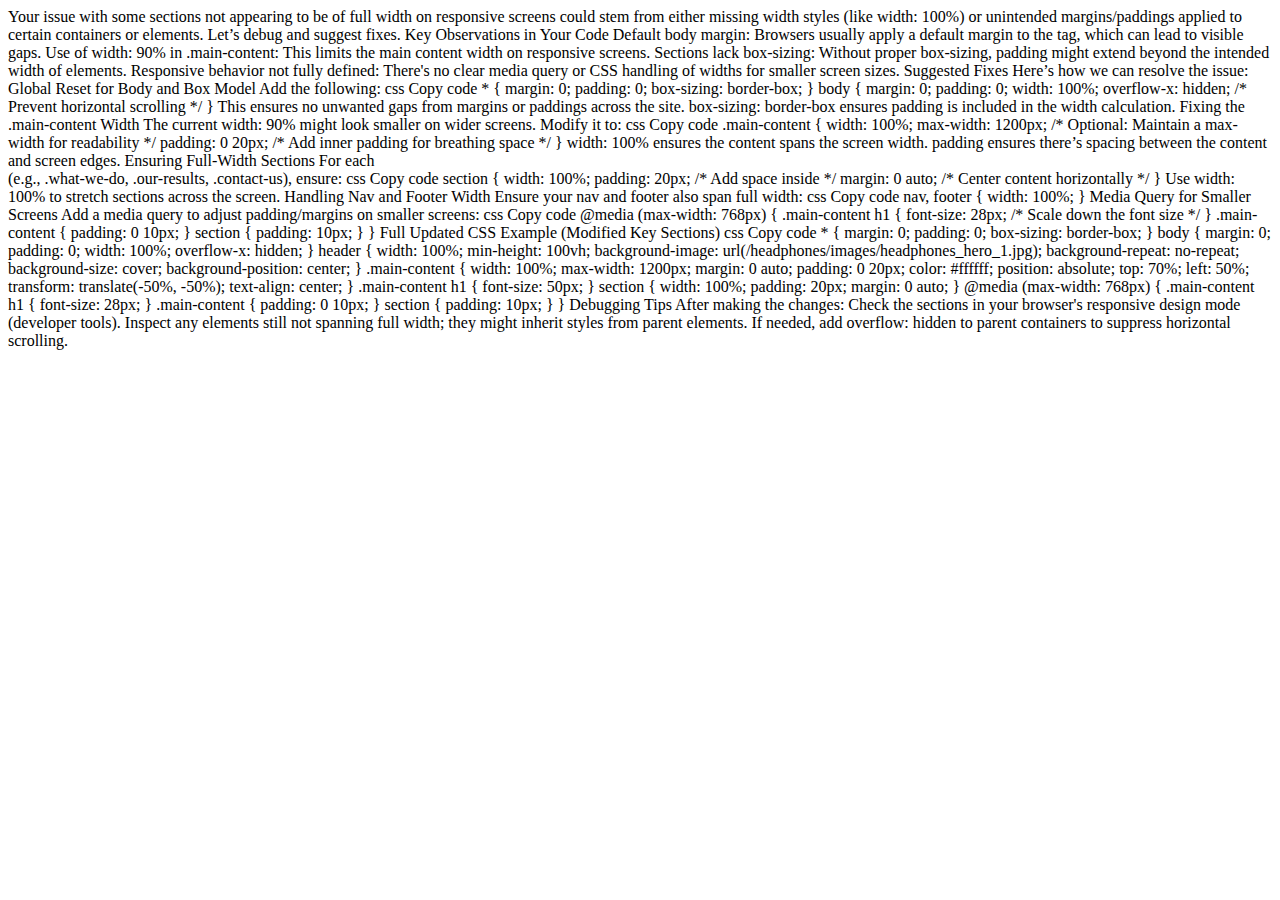
<file: Mistakestoalwayscheck.html>
Your issue with some sections not appearing to be of full width on responsive screens could stem from either missing width styles (like width: 100%) or unintended margins/paddings applied to certain containers or elements.

Let’s debug and suggest fixes.

Key Observations in Your Code
Default body margin: Browsers usually apply a default margin to the <body> tag, which can lead to visible gaps.
Use of width: 90% in .main-content: This limits the main content width on responsive screens.
Sections lack box-sizing: Without proper box-sizing, padding might extend beyond the intended width of elements.
Responsive behavior not fully defined: There's no clear media query or CSS handling of widths for smaller screen sizes.
Suggested Fixes
Here’s how we can resolve the issue:

Global Reset for Body and Box Model
Add the following:

css
Copy code
* {
    margin: 0;
    padding: 0;
    box-sizing: border-box;
}

body {
    margin: 0;
    padding: 0;
    width: 100%;
    overflow-x: hidden; /* Prevent horizontal scrolling */
}
This ensures no unwanted gaps from margins or paddings across the site.
box-sizing: border-box ensures padding is included in the width calculation.
Fixing the .main-content Width
The current width: 90% might look smaller on wider screens. Modify it to:

css
Copy code
.main-content {
    width: 100%;
    max-width: 1200px; /* Optional: Maintain a max-width for readability */
    padding: 0 20px; /* Add inner padding for breathing space */
}
width: 100% ensures the content spans the screen width.
padding ensures there’s spacing between the content and screen edges.
Ensuring Full-Width Sections
For each <section> (e.g., .what-we-do, .our-results, .contact-us), ensure:

css
Copy code
section {
    width: 100%;
    padding: 20px; /* Add space inside */
    margin: 0 auto; /* Center content horizontally */
}
Use width: 100% to stretch sections across the screen.
Handling Nav and Footer Width
Ensure your nav and footer also span full width:

css
Copy code
nav, footer {
    width: 100%;
}
Media Query for Smaller Screens
Add a media query to adjust padding/margins on smaller screens:

css
Copy code
@media (max-width: 768px) {
    .main-content h1 {
        font-size: 28px; /* Scale down the font size */
    }

    .main-content {
        padding: 0 10px;
    }

    section {
        padding: 10px;
    }
}
Full Updated CSS Example (Modified Key Sections)
css
Copy code
* {
    margin: 0;
    padding: 0;
    box-sizing: border-box;
}

body {
    margin: 0;
    padding: 0;
    width: 100%;
    overflow-x: hidden;
}

header {
    width: 100%;
    min-height: 100vh;
    background-image: url(/headphones/images/headphones_hero_1.jpg);
    background-repeat: no-repeat;
    background-size: cover;
    background-position: center;
}

.main-content {
    width: 100%;
    max-width: 1200px;
    margin: 0 auto;
    padding: 0 20px;
    color: #ffffff;
    position: absolute;
    top: 70%;
    left: 50%;
    transform: translate(-50%, -50%);
    text-align: center;
}

.main-content h1 {
    font-size: 50px;
}

section {
    width: 100%;
    padding: 20px;
    margin: 0 auto;
}

@media (max-width: 768px) {
    .main-content h1 {
        font-size: 28px;
    }

    .main-content {
        padding: 0 10px;
    }

    section {
        padding: 10px;
    }
}
Debugging Tips
After making the changes:

Check the sections in your browser's responsive design mode (developer tools).
Inspect any elements still not spanning full width; they might inherit styles from parent elements.
If needed, add overflow: hidden to parent containers to suppress horizontal scrolling.
</file>
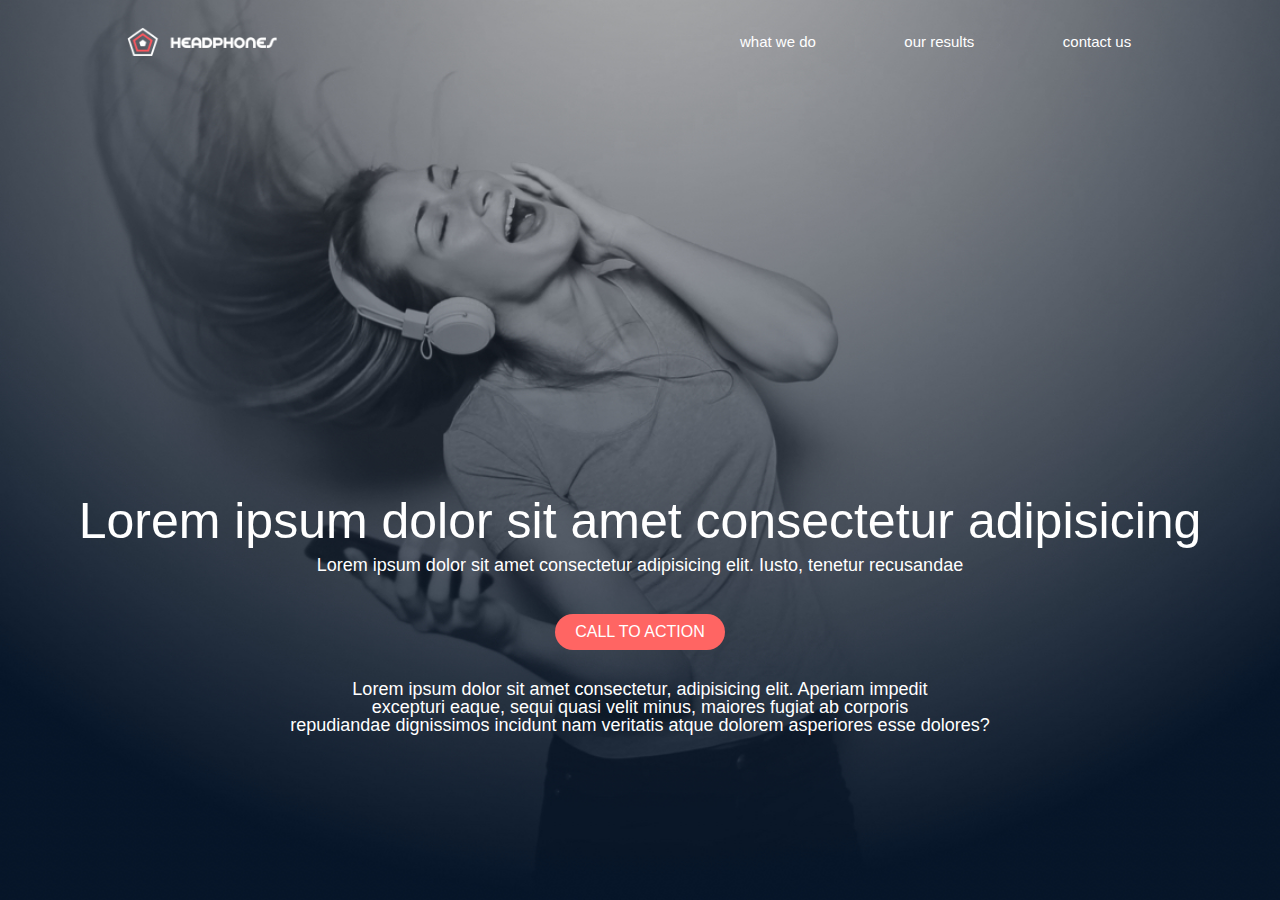
<file: headphones/0-index.html>
<!DOCTYPE html>
<html lang="en">
<head>
    <meta charset="UTF-8">
    <meta name="viewport" content="width=device-width, initial-scale=1.0">
    <title>Document</title>
    <link rel="stylesheet" href="/headphones/reset.css">
    <link rel="stylesheet" href="/headphones/0-styles.css">
</head>
<body>
    <header>
        <nav>
            <img src="/headphones/images/logo_headphones.png" alt="Headphones Logo">
            <div class="nav-links" id="navLinks">
                <label for="menu-toggle" class="close-sidebar-button" onclick="hideMenu()">
                    <svg class="x-icon" xmlns="http://www.w3.org/2000/svg" fill="none" height="32px" viewBox="0 0 24 24" width="32px" stroke-width="1.5" stroke="currentColor" class="size-6">
                        <path stroke-linecap="round" stroke-linejoin="round" d="M6 18 18 6M6 6l12 12" />
                      </svg>      
                </label>
                <ul>
                    <li><a href="">what we do</a></li>
                    <li><a href="">our results</a></li>
                    <li><a href="">contact us</a></li>
                </ul>
            </div>
            <label for="menu-toggle" class="open-sidebar-button" onclick="showMenu()">
                <svg class="menu-icon" xmlns="http://www.w3.org/2000/svg" fill="none" height="32px" viewBox="0 0 24 24" width="32px" stroke-width="1.5" stroke="currentColor" class="size-6">
                    <path stroke-linecap="round" stroke-linejoin="round" d="M3.75 6.75h16.5M3.75 12h16.5m-16.5 5.25h16.5" />
                </svg>
            </label>
        </nav>

        <div class="main-content">
            <h1>Lorem ipsum dolor sit amet consectetur adipisicing</h1>
            <p class="sub-heading">Lorem ipsum dolor sit amet consectetur
                adipisicing elit.
                Iusto, tenetur recusandae</p>
            <a class="main-content-btn" href="#">CALL TO ACTION</a>
            <p class="description">
                Lorem ipsum dolor sit amet consectetur, adipisicing elit.
                Aperiam impedit <br> excepturi eaque, sequi quasi velit
                minus, maiores fugiat ab corporis <br> repudiandae
                dignissimos incidunt nam veritatis atque dolorem
                asperiores esse dolores?</p>
        </div>
    </header>
    <main>

    </main>

    <script>
        var navLinks = document.getElementById("navLinks");

        function showMenu() {
            navLinks.style.right = "0";
        }

        function hideMenu() {
            navLinks.style.right = "-200px";
        }
    </script>
</body>
</html>
</file>
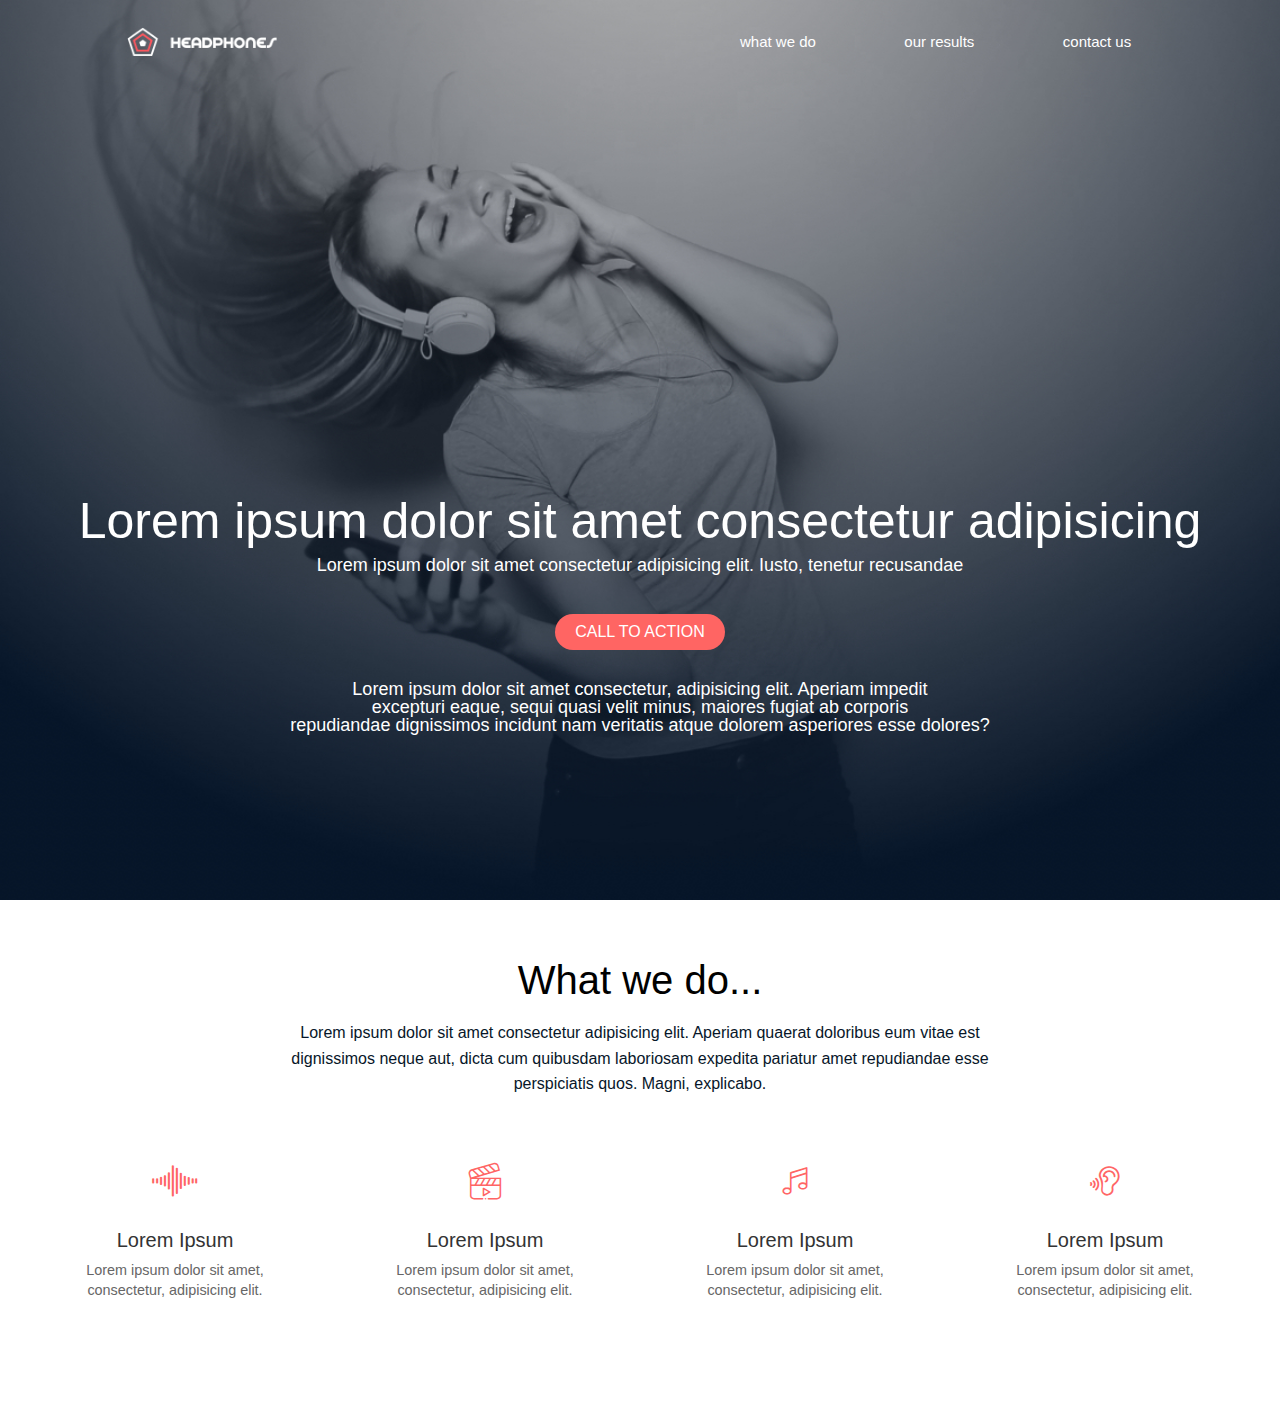
<file: headphones/1-index.html>
<!DOCTYPE html>
<html lang="en">
    <head>
        <meta charset="UTF-8">
        <meta name="viewport" content="width=device-width, initial-scale=1.0">
        <title>Document</title>
        <link rel="stylesheet" href="/headphones/reset.css">
        <link rel="stylesheet" href="/headphones/1-styles.css">
        <link rel="stylesheet" href="/headphones/holberton_school-icon/style.css">
    </head>
    <body>
        <header>
            <nav>
                <img src="/headphones/images/logo_headphones.png"
                    alt="Headphones Logo">
                <div class="nav-links" id="navLinks">
                    <label for="menu-toggle" class="close-sidebar-button"
                        onclick="hideMenu()">
                        <svg class="x-icon" xmlns="http://www.w3.org/2000/svg"
                            fill="none" height="32px" viewBox="0 0 24 24"
                            width="32px" stroke-width="1.5"
                            stroke="currentColor" class="size-6">
                            <path stroke-linecap="round" stroke-linejoin="round"
                                d="M6 18 18 6M6 6l12 12" />
                        </svg>
                    </label>
                    <ul>
                        <li><a href>what we do</a></li>
                        <li><a href>our results</a></li>
                        <li><a href>contact us</a></li>
                    </ul>
                </div>
                <label for="menu-toggle" class="open-sidebar-button"
                    onclick="showMenu()">
                    <svg class="menu-icon" xmlns="http://www.w3.org/2000/svg"
                        fill="none" height="32px" viewBox="0 0 24 24"
                        width="32px" stroke-width="1.5" stroke="currentColor"
                        class="size-6">
                        <path stroke-linecap="round" stroke-linejoin="round"
                            d="M3.75 6.75h16.5M3.75 12h16.5m-16.5 5.25h16.5" />
                    </svg>
                </label>
            </nav>

            <div class="main-content">
                <h1>Lorem ipsum dolor sit amet consectetur adipisicing</h1>
                <p class="sub-heading">Lorem ipsum dolor sit amet consectetur
                    adipisicing elit.
                    Iusto, tenetur recusandae</p>
                <a class="main-content-btn" href="#">CALL TO ACTION</a>
                <p class="description">
                    Lorem ipsum dolor sit amet consectetur, adipisicing elit.
                    Aperiam impedit <br> excepturi eaque, sequi quasi velit
                    minus, maiores fugiat ab corporis <br> repudiandae
                    dignissimos incidunt nam veritatis atque dolorem
                    asperiores esse dolores?</p>
            </div>
        </header>
        <main>
            <section class="what-we-do">
                <div class="what-we-do-content">
                    <h1>What we do...</h1>
                    <p>Lorem ipsum dolor sit amet consectetur adipisicing elit.
                        Aperiam quaerat doloribus eum vitae est dignissimos
                        neque aut, dicta cum quibusdam laboriosam expedita
                        pariatur amet repudiandae esse perspiciatis quos. Magni,
                        explicabo.</p>
                </div>
                <div class="with-icons">
                    <div class="icon">
                        <span class="holberton_school-icon-ic_sound"></span>
                        <h3>Lorem Ipsum</h3>
                        <p>Lorem ipsum dolor sit amet,<br> consectetur,
                            adipisicing elit.</p>
                    </div>
                    <div class="icon">
                        <span class="holberton_school-icon-ic_video"></span>
                        <h3>Lorem Ipsum</h3>
                        <p>Lorem ipsum dolor sit amet,<br> consectetur,
                            adipisicing elit.</p>
                    </div>
                    <div class="icon">
                        <span class="holberton_school-icon-ic_music"></span>
                        <h3>Lorem Ipsum</h3>
                        <p>Lorem ipsum dolor sit amet,<br> consectetur,
                            adipisicing elit.</p>
                    </div>
                    <div class="icon">
                        <span class="holberton_school-icon-ic_hearing"></span>
                        <h3>Lorem Ipsum</h3>
                        <p>Lorem ipsum dolor sit amet,<br> consectetur,
                            adipisicing elit.</p>
                    </div>
                </section>
            </main>

            <script>
        var navLinks = document.getElementById("navLinks");

        function showMenu() {
            navLinks.style.right = "0";
        }

        function hideMenu() {
            navLinks.style.right = "-200px";
        }
    </script>
        </body>
    </html>
</file>
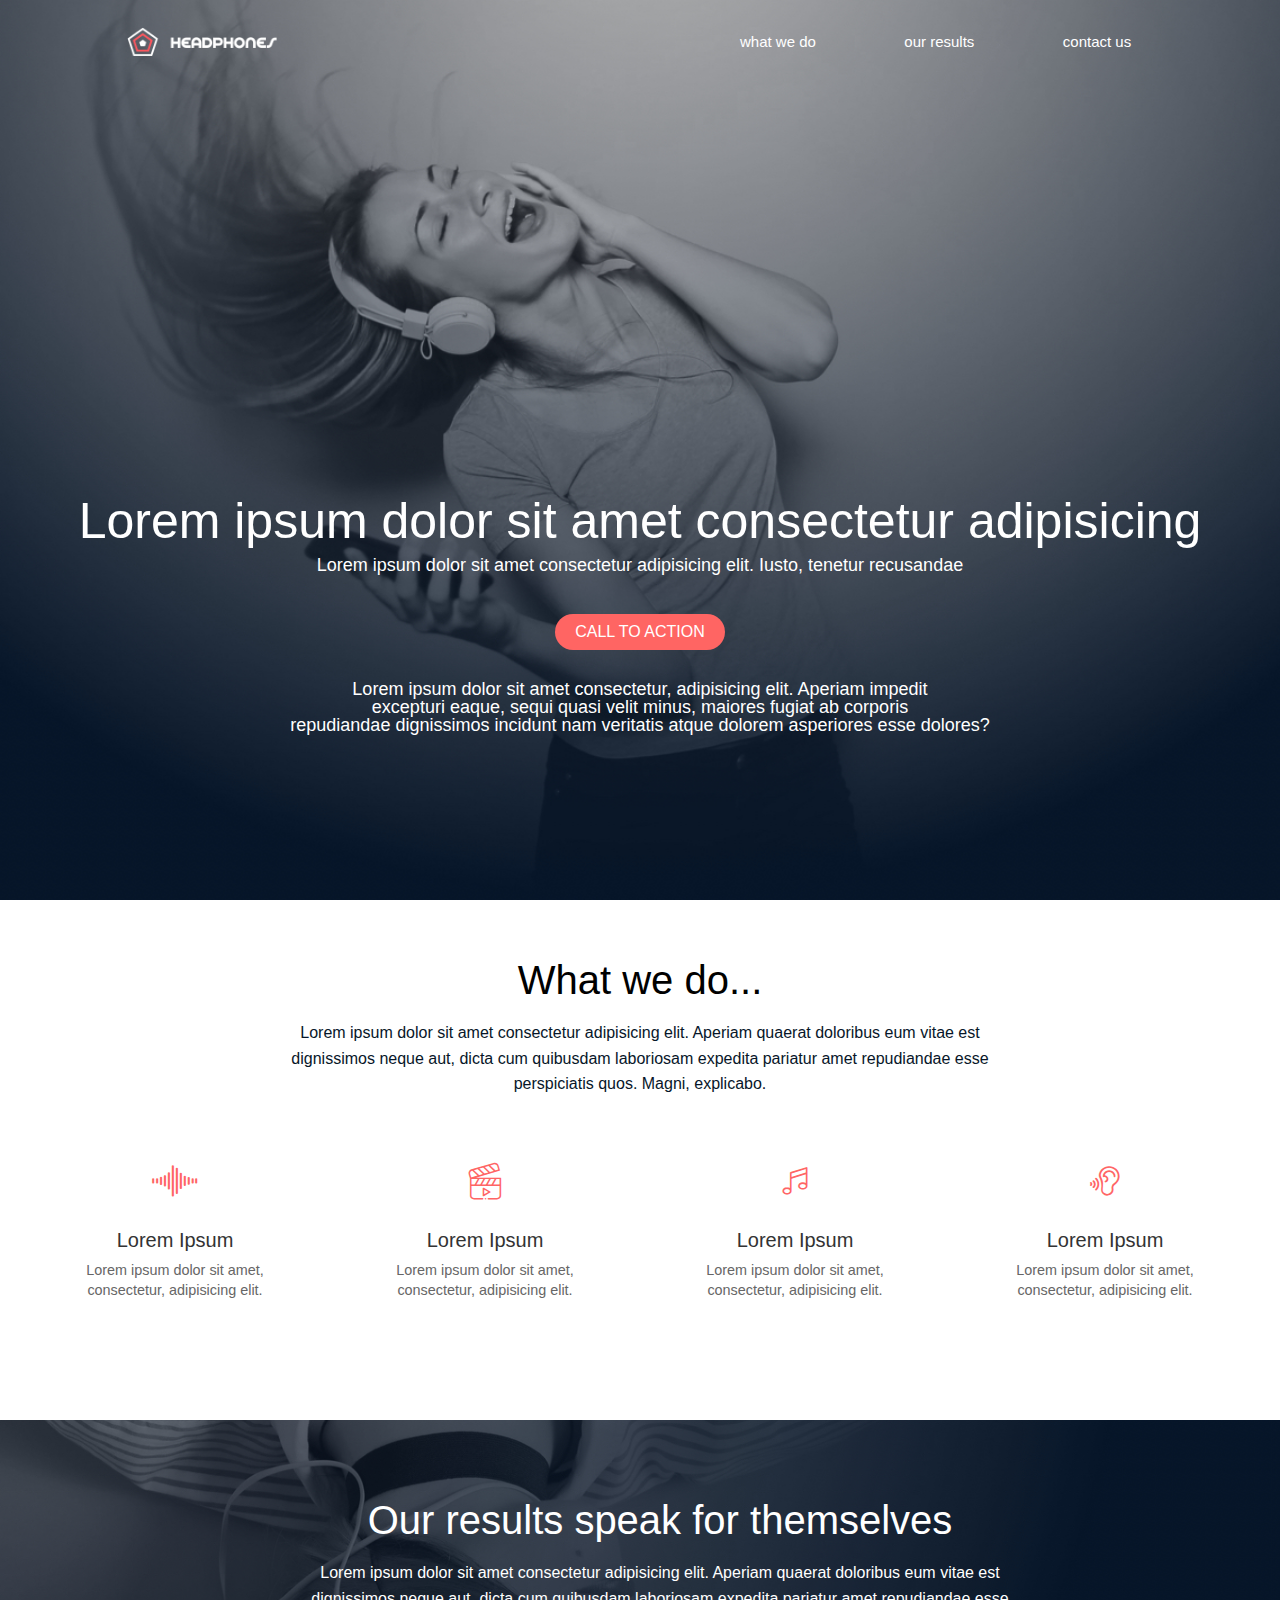
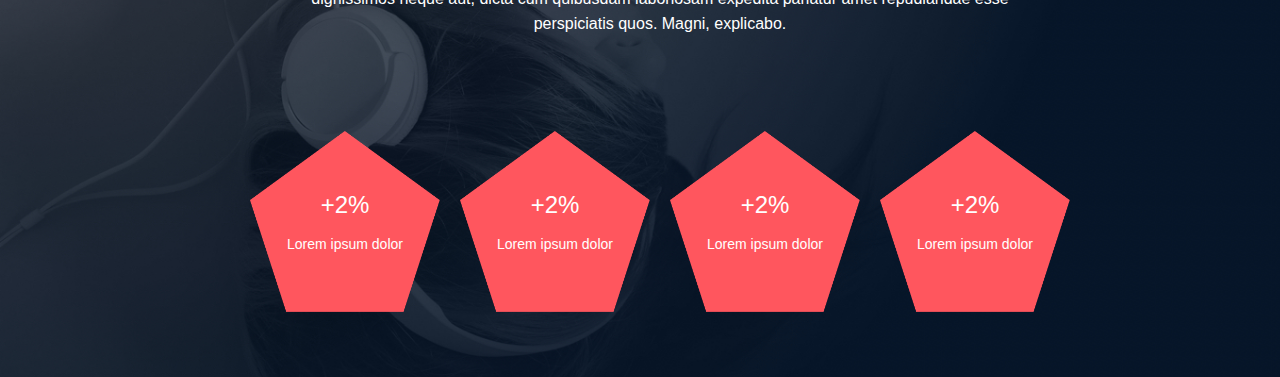
<file: headphones/2-index.html>
<!DOCTYPE html>
<html lang="en">
    <head>
        <meta charset="UTF-8">
        <meta name="viewport" content="width=device-width, initial-scale=1.0">
        <title>Document</title>
        <link rel="stylesheet" href="/headphones/reset.css">
        <link rel="stylesheet" href="/headphones/2-styles.css">
        <link rel="stylesheet" href="/headphones/holberton_school-icon/style.css">
    </head>
    <body>
        <header>
            <nav>
                <img src="/headphones/images/logo_headphones.png"
                    alt="Headphones Logo">
                <div class="nav-links" id="navLinks">
                    <label for="menu-toggle" class="close-sidebar-button"
                        onclick="hideMenu()">
                        <svg class="x-icon" xmlns="http://www.w3.org/2000/svg"
                            fill="none" height="32px" viewBox="0 0 24 24"
                            width="32px" stroke-width="1.5"
                            stroke="currentColor" class="size-6">
                            <path stroke-linecap="round" stroke-linejoin="round"
                                d="M6 18 18 6M6 6l12 12" />
                        </svg>
                    </label>
                    <ul>
                        <li><a href>what we do</a></li>
                        <li><a href>our results</a></li>
                        <li><a href>contact us</a></li>
                    </ul>
                </div>
                <label for="menu-toggle" class="open-sidebar-button"
                    onclick="showMenu()">
                    <svg class="menu-icon" xmlns="http://www.w3.org/2000/svg"
                        fill="none" height="32px" viewBox="0 0 24 24"
                        width="32px" stroke-width="1.5" stroke="currentColor"
                        class="size-6">
                        <path stroke-linecap="round" stroke-linejoin="round"
                            d="M3.75 6.75h16.5M3.75 12h16.5m-16.5 5.25h16.5" />
                    </svg>
                </label>
            </nav>

            <div class="main-content">
                <h1>Lorem ipsum dolor sit amet consectetur adipisicing</h1>
                <p class="sub-heading">Lorem ipsum dolor sit amet consectetur
                    adipisicing elit.
                    Iusto, tenetur recusandae</p>
                <a class="main-content-btn" href="#">CALL TO ACTION</a>
                <p class="description">
                    Lorem ipsum dolor sit amet consectetur, adipisicing elit.
                    Aperiam impedit <br> excepturi eaque, sequi quasi velit
                    minus, maiores fugiat ab corporis <br> repudiandae
                    dignissimos incidunt nam veritatis atque dolorem
                    asperiores esse dolores?</p>
            </div>
        </header>
        <main>
            <section class="what-we-do">
                <div class="what-we-do-content">
                    <h1>What we do...</h1>
                    <p>Lorem ipsum dolor sit amet consectetur adipisicing elit.
                        Aperiam quaerat doloribus eum vitae est dignissimos
                        neque aut, dicta cum quibusdam laboriosam expedita
                        pariatur amet repudiandae esse perspiciatis quos. Magni,
                        explicabo.</p>
                </div>
                <div class="with-icons">
                    <div class="icon">
                        <span class="holberton_school-icon-ic_sound"></span>
                        <h3>Lorem Ipsum</h3>
                        <p>Lorem ipsum dolor sit amet,<br> consectetur,
                            adipisicing elit.</p>
                    </div>
                    <div class="icon">
                        <span class="holberton_school-icon-ic_video"></span>
                        <h3>Lorem Ipsum</h3>
                        <p>Lorem ipsum dolor sit amet,<br> consectetur,
                            adipisicing elit.</p>
                    </div>
                    <div class="icon">
                        <span class="holberton_school-icon-ic_music"></span>
                        <h3>Lorem Ipsum</h3>
                        <p>Lorem ipsum dolor sit amet,<br> consectetur,
                            adipisicing elit.</p>
                    </div>
                    <div class="icon">
                        <span class="holberton_school-icon-ic_hearing"></span>
                        <h3>Lorem Ipsum</h3>
                        <p>Lorem ipsum dolor sit amet,<br> consectetur,
                            adipisicing elit.</p>
                    </div>
                </section>
                <section class="our-results">
                    <div class="our-results-content">
                        <h1>Our results speak for themselves</h1>
                        <p>Lorem ipsum dolor sit amet consectetur adipisicing
                            elit. Aperiam quaerat doloribus eum vitae est
                            dignissimos neque aut, dicta cum quibusdam laboriosam
                            expedita pariatur amet repudiandae esse perspiciatis
                            quos. Magni, explicabo.</p>
                    </div>
                              
                    <div class="results">
                        <div class="result">
                            <h2>+2%</h2>
                            <p>Lorem ipsum dolor </p>
                        </div>
                        <div class="result">
                            <h2>+2%</h2>
                            <p>Lorem ipsum dolor</p>
                        </div>

                        <div class="result">
                            <h2>+2%</h2>
                            <p>Lorem ipsum dolor </p>
                        </div>
                        <div class="result">
                            <h2>+2%</h2>
                            <p>Lorem ipsum dolor </p>
                        </div>
                    </div>
                </section>
            </main>

            <script>
        var navLinks = document.getElementById("navLinks");

        function showMenu() {
            navLinks.style.right = "0";
        }

        function hideMenu() {
            navLinks.style.right = "-200px";
        }
    </script>
        </body>
    </html>
</file>
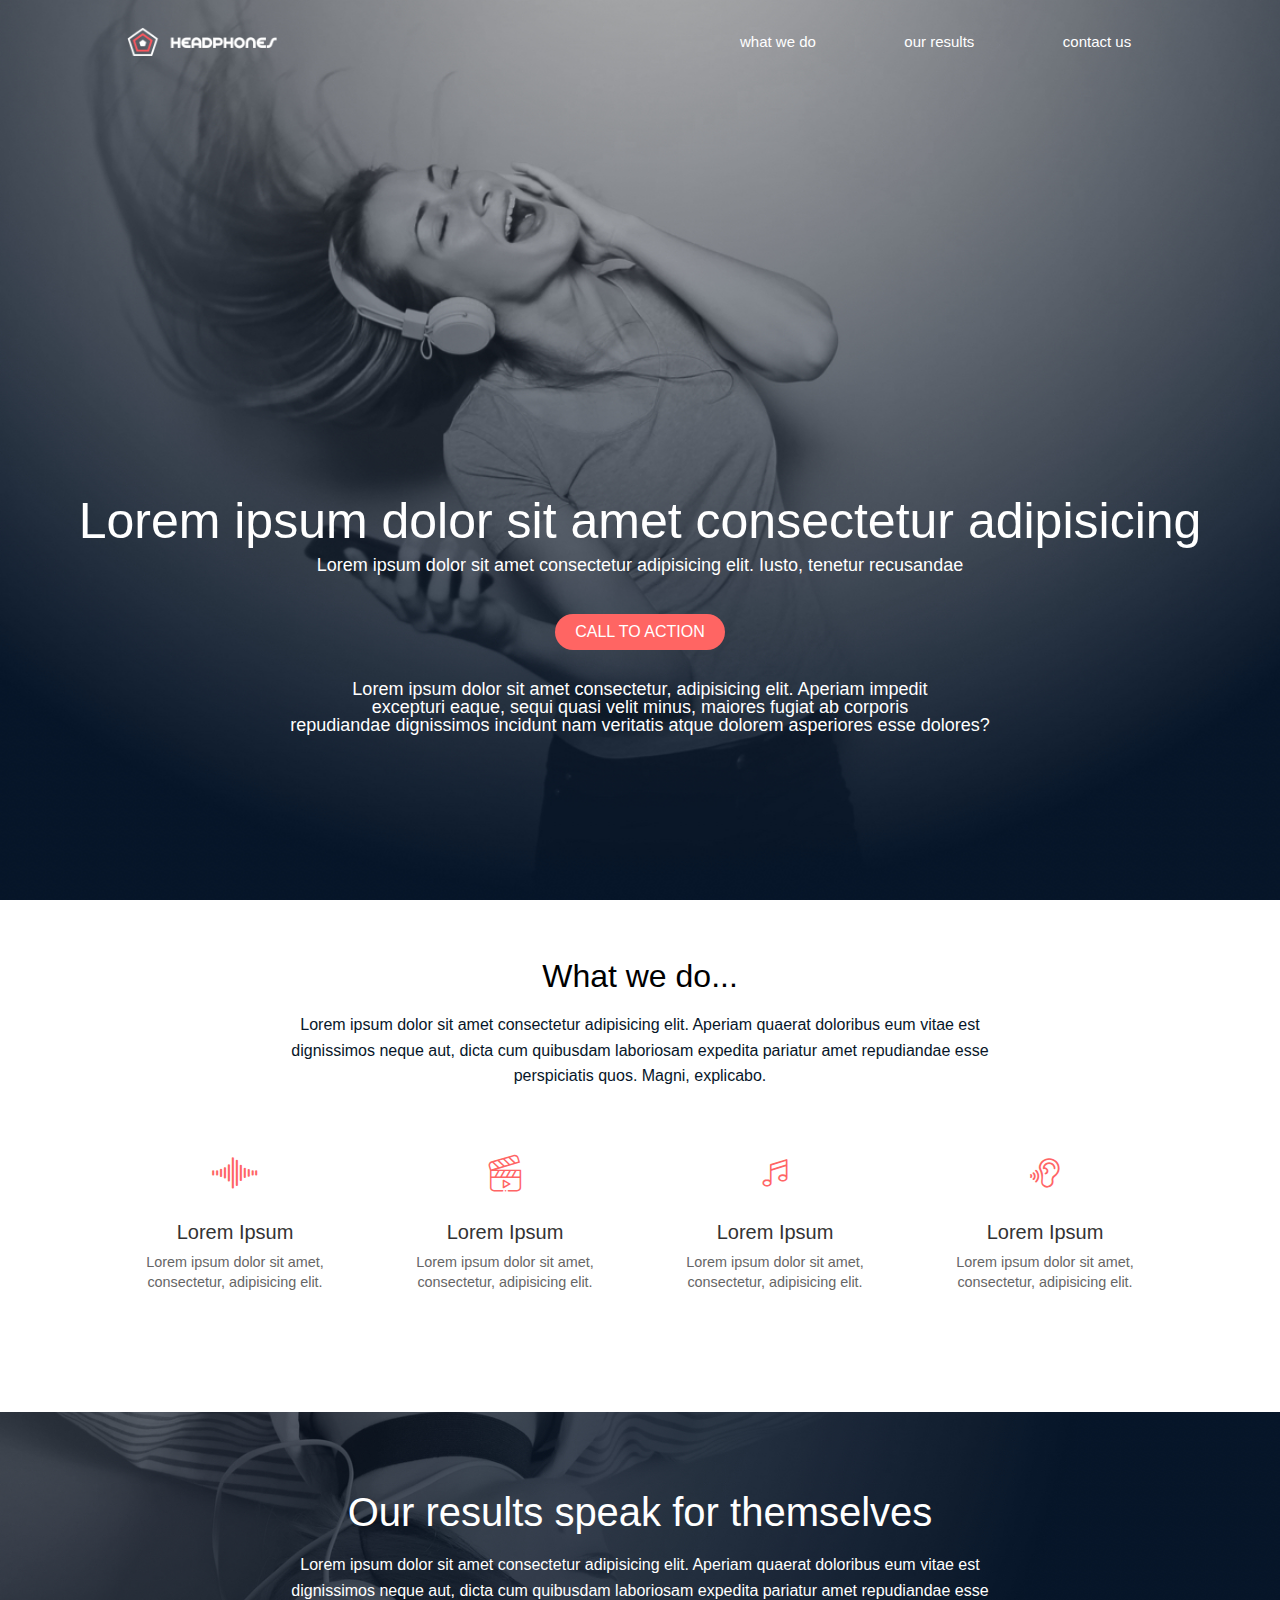
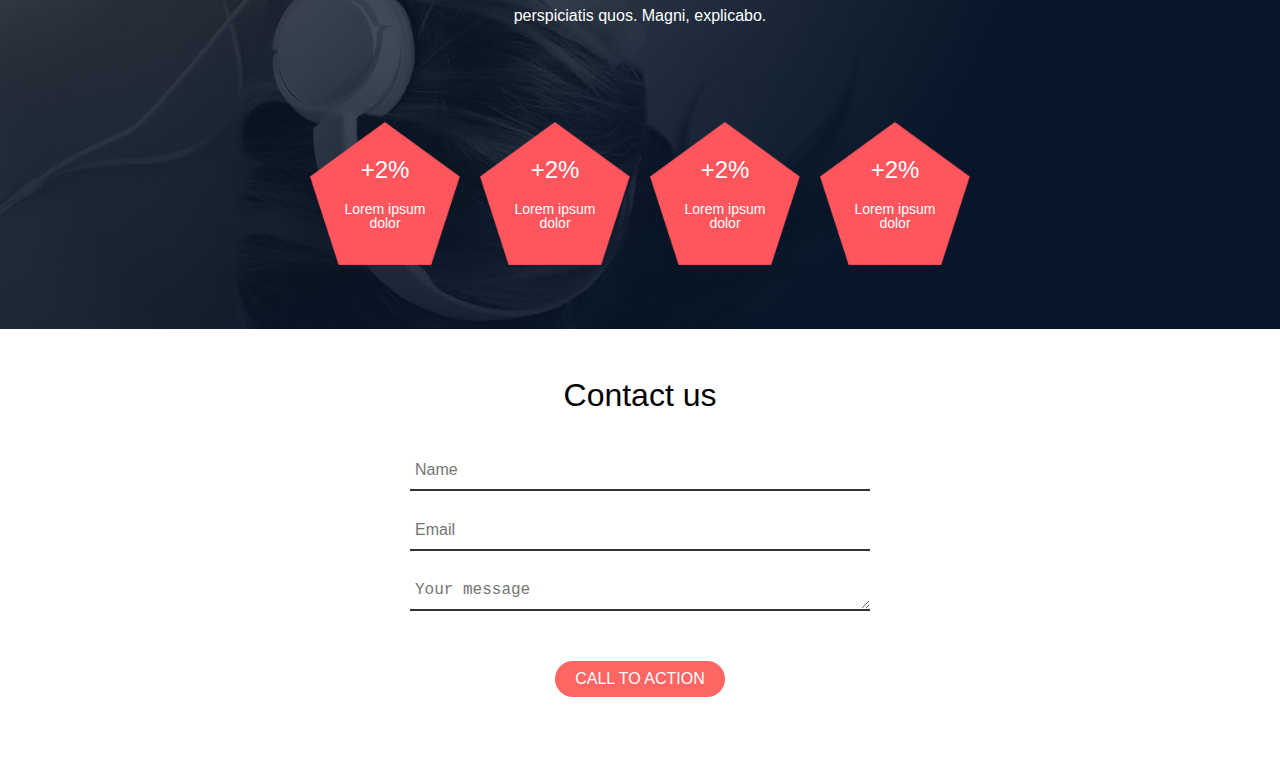
<file: headphones/3-index.html>
<!DOCTYPE html>
<html lang="en">
    <head>
        <meta charset="UTF-8">
        <meta name="viewport" content="width=device-width, initial-scale=1.0">
        <title>Document</title>
        <link rel="stylesheet" href="/headphones/reset.css">
        <link rel="stylesheet" href="/headphones/3-styles.css">
        <link rel="stylesheet"
            href="/headphones/holberton_school-icon/style.css">
    </head>
    <body>
        <header>
            <nav>
                <img src="/headphones/images/logo_headphones.png"
                    alt="Headphones Logo">
                <div class="nav-links" id="navLinks">
                    <label for="menu-toggle" class="close-sidebar-button"
                        onclick="hideMenu()">
                        <svg class="x-icon" xmlns="http://www.w3.org/2000/svg"
                            fill="none" height="32px" viewBox="0 0 24 24"
                            width="32px" stroke-width="1.5"
                            stroke="currentColor" class="size-6">
                            <path stroke-linecap="round" stroke-linejoin="round"
                                d="M6 18 18 6M6 6l12 12" />
                        </svg>
                    </label>
                    <ul>
                        <li><a href>what we do</a></li>
                        <li><a href>our results</a></li>
                        <li><a href>contact us</a></li>
                    </ul>
                </div>
                <label for="menu-toggle" class="open-sidebar-button"
                    onclick="showMenu()">
                    <svg class="menu-icon" xmlns="http://www.w3.org/2000/svg"
                        fill="none" height="32px" viewBox="0 0 24 24"
                        width="32px" stroke-width="1.5" stroke="currentColor"
                        class="size-6">
                        <path stroke-linecap="round" stroke-linejoin="round"
                            d="M3.75 6.75h16.5M3.75 12h16.5m-16.5 5.25h16.5" />
                    </svg>
                </label>
            </nav>

            <div class="main-content">
                <h1>Lorem ipsum dolor sit amet consectetur adipisicing</h1>
                <p class="sub-heading">Lorem ipsum dolor sit amet consectetur
                    adipisicing elit.
                    Iusto, tenetur recusandae</p>
                <a class="main-content-btn" href="#">CALL TO ACTION</a>
                <p class="description">
                    Lorem ipsum dolor sit amet consectetur, adipisicing elit.
                    Aperiam impedit <br> excepturi eaque, sequi quasi velit
                    minus, maiores fugiat ab corporis <br> repudiandae
                    dignissimos incidunt nam veritatis atque dolorem
                    asperiores esse dolores?</p>
            </div>
        </header>
        <main>
            <section class="what-we-do">
                <div class="what-we-do-content">
                    <h1>What we do...</h1>
                    <p>Lorem ipsum dolor sit amet consectetur adipisicing elit.
                        Aperiam quaerat doloribus eum vitae est dignissimos
                        neque aut, dicta cum quibusdam laboriosam expedita
                        pariatur amet repudiandae esse perspiciatis quos. Magni,
                        explicabo.</p>
                </div>
                <div class="with-icons">
                    <div class="icon">
                        <span class="holberton_school-icon-ic_sound"></span>
                        <h3>Lorem Ipsum</h3>
                        <p>Lorem ipsum dolor sit amet,<br> consectetur,
                            adipisicing elit.</p>
                    </div>
                    <div class="icon">
                        <span class="holberton_school-icon-ic_video"></span>
                        <h3>Lorem Ipsum</h3>
                        <p>Lorem ipsum dolor sit amet,<br> consectetur,
                            adipisicing elit.</p>
                    </div>
                    <div class="icon">
                        <span class="holberton_school-icon-ic_music"></span>
                        <h3>Lorem Ipsum</h3>
                        <p>Lorem ipsum dolor sit amet,<br> consectetur,
                            adipisicing elit.</p>
                    </div>
                    <div class="icon">
                        <span class="holberton_school-icon-ic_hearing"></span>
                        <h3>Lorem Ipsum</h3>
                        <p>Lorem ipsum dolor sit amet,<br> consectetur,
                            adipisicing elit.</p>
                    </div>
                </section>
                <section class="our-results">
                    <div class="our-results-content">
                        <h1>Our results speak for themselves</h1>
                        <p>Lorem ipsum dolor sit amet consectetur adipisicing
                            elit. Aperiam quaerat doloribus eum vitae est
                            dignissimos neque aut, dicta cum quibusdam
                            laboriosam
                            expedita pariatur amet repudiandae esse perspiciatis
                            quos. Magni, explicabo.</p>
                    </div>

                    <div class="results">
                        <div class="result">
                            <h2>+2%</h2>
                            <p>Lorem ipsum dolor </p>
                        </div>
                        <div class="result">
                            <h2>+2%</h2>
                            <p>Lorem ipsum dolor</p>
                        </div>

                        <div class="result">
                            <h2>+2%</h2>
                            <p>Lorem ipsum dolor </p>
                        </div>
                        <div class="result">
                            <h2>+2%</h2>
                            <p>Lorem ipsum dolor </p>
                        </div>
                    </div>
                </section>
                <section class="contact-us">
                    <div class="contact">
                        <h1>Contact us</h1>
                        <form action="#">
                            <input type="text" placeholder="Name">
                            <input type="email" placeholder="Email">
                            <textarea name="message" id="message" cols="30"
                                rows="10" placeholder="Your message"></textarea>
                                <a href="#" class="btn-submit">CALL TO ACTION</a>
                        </form>
                    </div>
                </section>
            </main>

            <script>
        var navLinks = document.getElementById("navLinks");

        function showMenu() {
            navLinks.style.right = "0";
        }

        function hideMenu() {
            navLinks.style.right = "-200px";
        }
    </script>
        </body>
    </html>
</file>
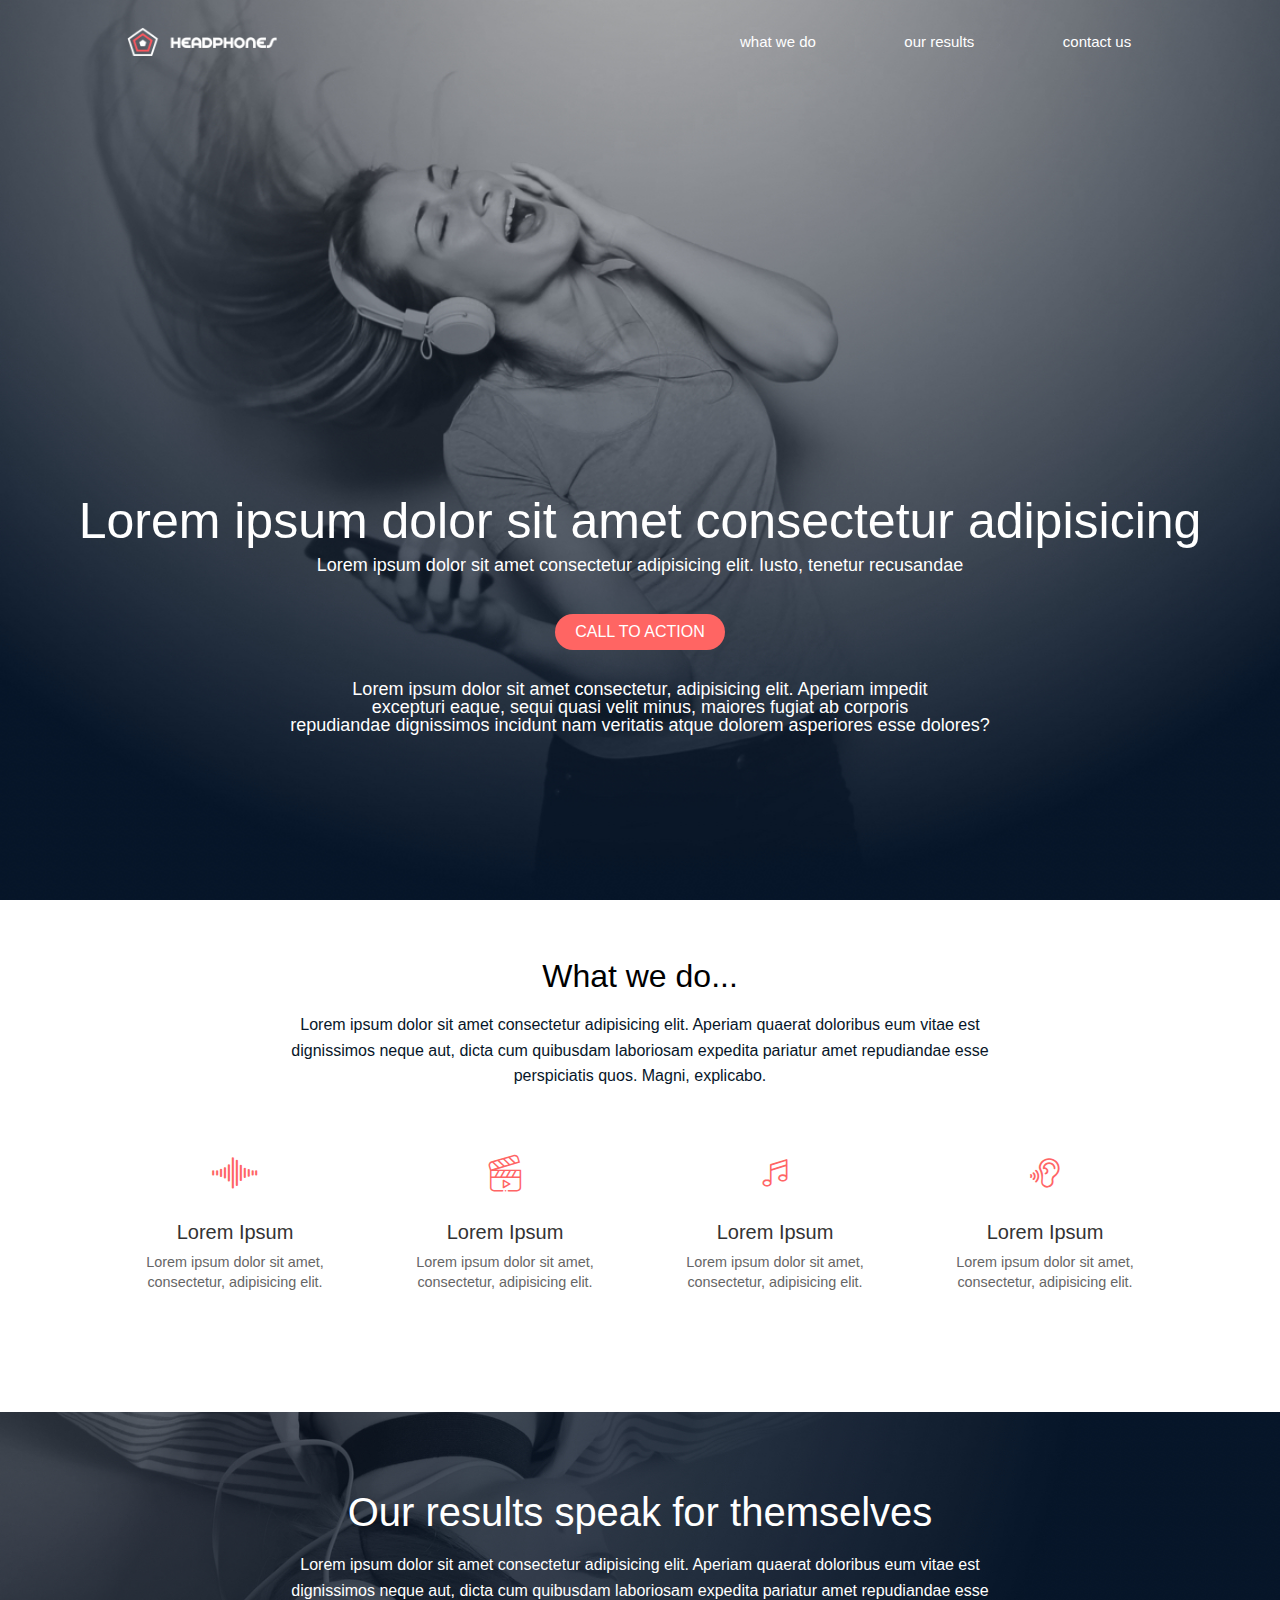
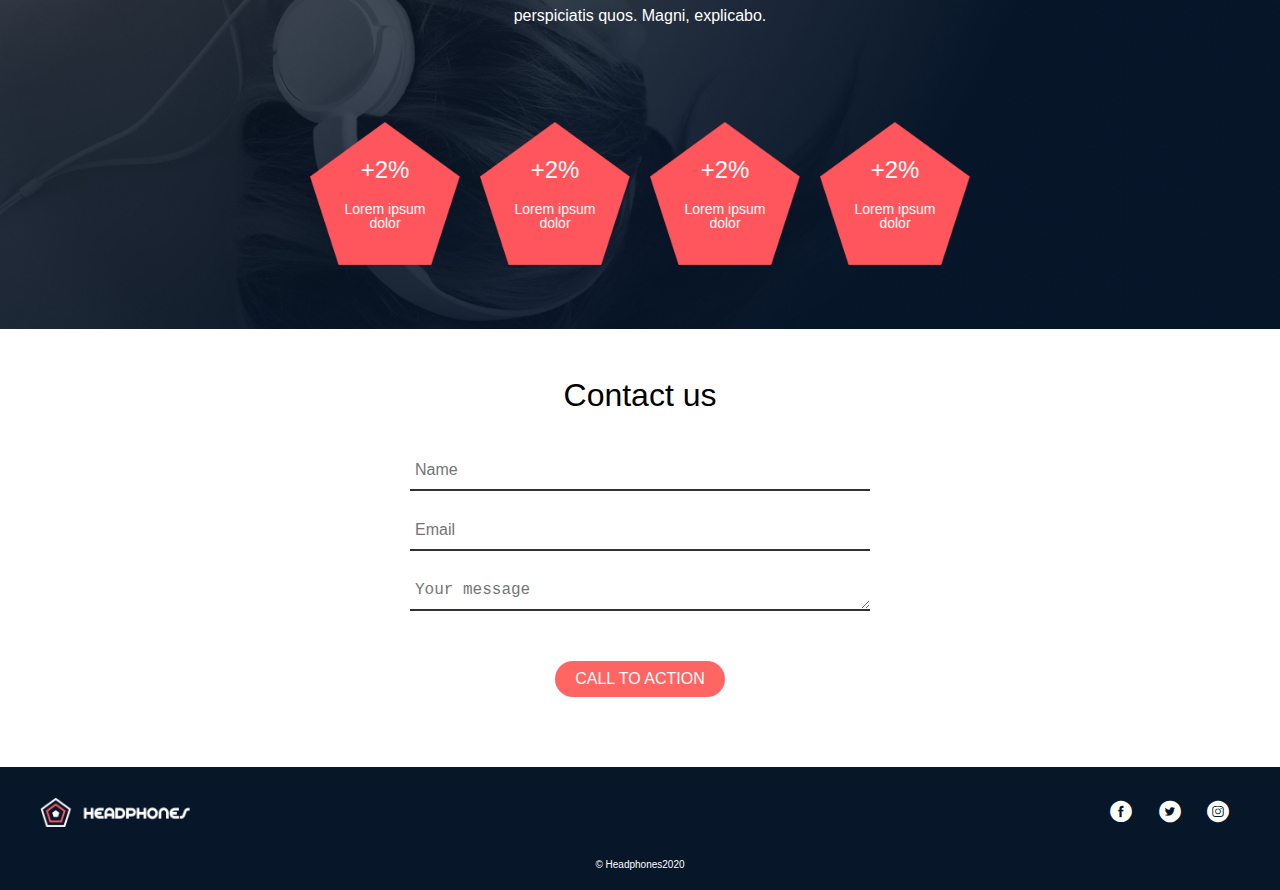
<file: headphones/4-index.html>
<!DOCTYPE html>
<html lang="en">
    <head>
        <meta charset="UTF-8">
        <meta name="viewport" content="width=device-width, initial-scale=1.0">
        <title>Document</title>
        <link rel="stylesheet" href="/headphones/reset.css">
        <link rel="stylesheet" href="/headphones/4-styles.css">
        <link rel="stylesheet"
            href="/headphones/holberton_school-icon/style.css">
    </head>
    <body>
        <header>
            <nav>
                <img src="/headphones/images/logo_headphones.png"
                    alt="Headphones Logo">
                <div class="nav-links" id="navLinks">
                    <label for="menu-toggle" class="close-sidebar-button"
                        onclick="hideMenu()">
                        <svg class="x-icon" xmlns="http://www.w3.org/2000/svg"
                            fill="none" height="32px" viewBox="0 0 24 24"
                            width="32px" stroke-width="1.5"
                            stroke="currentColor" class="size-6">
                            <path stroke-linecap="round" stroke-linejoin="round"
                                d="M6 18 18 6M6 6l12 12" />
                        </svg>
                    </label>
                    <ul>
                        <li><a href>what we do</a></li>
                        <li><a href>our results</a></li>
                        <li><a href>contact us</a></li>
                    </ul>
                </div>
                <label for="menu-toggle" class="open-sidebar-button"
                    onclick="showMenu()">
                    <svg class="menu-icon" xmlns="http://www.w3.org/2000/svg"
                        fill="none" height="32px" viewBox="0 0 24 24"
                        width="32px" stroke-width="1.5" stroke="currentColor"
                        class="size-6">
                        <path stroke-linecap="round" stroke-linejoin="round"
                            d="M3.75 6.75h16.5M3.75 12h16.5m-16.5 5.25h16.5" />
                    </svg>
                </label>
            </nav>

            <div class="main-content">
                <h1>Lorem ipsum dolor sit amet consectetur adipisicing</h1>
                <p class="sub-heading">Lorem ipsum dolor sit amet consectetur
                    adipisicing elit.
                    Iusto, tenetur recusandae</p>
                <a class="main-content-btn" href="#">CALL TO ACTION</a>
                <p class="description">
                    Lorem ipsum dolor sit amet consectetur, adipisicing elit.
                    Aperiam impedit <br> excepturi eaque, sequi quasi velit
                    minus, maiores fugiat ab corporis <br> repudiandae
                    dignissimos incidunt nam veritatis atque dolorem
                    asperiores esse dolores?</p>
            </div>
        </header>
        <main>
            <section class="what-we-do">
                <div class="what-we-do-content">
                    <h1>What we do...</h1>
                    <p>Lorem ipsum dolor sit amet consectetur adipisicing elit.
                        Aperiam quaerat doloribus eum vitae est dignissimos
                        neque aut, dicta cum quibusdam laboriosam expedita
                        pariatur amet repudiandae esse perspiciatis quos. Magni,
                        explicabo.</p>
                </div>
                <div class="with-icons">
                    <div class="icon">
                        <span class="holberton_school-icon-ic_sound"></span>
                        <h3>Lorem Ipsum</h3>
                        <p>Lorem ipsum dolor sit amet,<br> consectetur,
                            adipisicing elit.</p>
                    </div>
                    <div class="icon">
                        <span class="holberton_school-icon-ic_video"></span>
                        <h3>Lorem Ipsum</h3>
                        <p>Lorem ipsum dolor sit amet,<br> consectetur,
                            adipisicing elit.</p>
                    </div>
                    <div class="icon">
                        <span class="holberton_school-icon-ic_music"></span>
                        <h3>Lorem Ipsum</h3>
                        <p>Lorem ipsum dolor sit amet,<br> consectetur,
                            adipisicing elit.</p>
                    </div>
                    <div class="icon">
                        <span class="holberton_school-icon-ic_hearing"></span>
                        <h3>Lorem Ipsum</h3>
                        <p>Lorem ipsum dolor sit amet,<br> consectetur,
                            adipisicing elit.</p>
                    </div>
                </section>
                <section class="our-results">
                    <div class="our-results-content">
                        <h1>Our results speak for themselves</h1>
                        <p>Lorem ipsum dolor sit amet consectetur adipisicing
                            elit. Aperiam quaerat doloribus eum vitae est
                            dignissimos neque aut, dicta cum quibusdam
                            laboriosam
                            expedita pariatur amet repudiandae esse perspiciatis
                            quos. Magni, explicabo.</p>
                    </div>

                    <div class="results">
                        <div class="result">
                            <h2>+2%</h2>
                            <p>Lorem ipsum dolor </p>
                        </div>
                        <div class="result">
                            <h2>+2%</h2>
                            <p>Lorem ipsum dolor</p>
                        </div>

                        <div class="result">
                            <h2>+2%</h2>
                            <p>Lorem ipsum dolor </p>
                        </div>
                        <div class="result">
                            <h2>+2%</h2>
                            <p>Lorem ipsum dolor </p>
                        </div>
                    </div>
                </section>
                <section class="contact-us">
                    <div class="contact">
                        <h1>Contact us</h1>
                        <form action="#">
                            <input type="text" placeholder="Name">
                            <input type="email" placeholder="Email">
                            <textarea name="message" id="message" cols="30"
                                rows="10" placeholder="Your message"></textarea>
                                <a href="#" class="btn-submit">CALL TO ACTION</a>
                        </form>
                    </div>
                </section>
            </main>
            <footer>
                <div class="footer-content">
                    <div class="footer-logo">
                        <img src="/headphones/images/logo_headphones.png"
                            alt="Headphones Logo">
                    </div>
            
                    <div class="footer-social">
                        <a href="#"><span
                                class="holberton_school-icon-ic_facebook"></span></a>
                        <a href="#"><span
                                class="holberton_school-icon-ic_twitter"></span></a>
                        <a href="#"><span
                                class="holberton_school-icon-ic_instagram"></span></a>
                    </div>
                </div>
                <div class="copyright-info">
                    <p>&copy; Headphones2020</p>
                </div>
            </footer>

            <script>
        var navLinks = document.getElementById("navLinks");

        function showMenu() {
            navLinks.style.right = "0";
        }

        function hideMenu() {
            navLinks.style.right = "-200px";
        }
    </script>
        </body>
    </html>
</file>
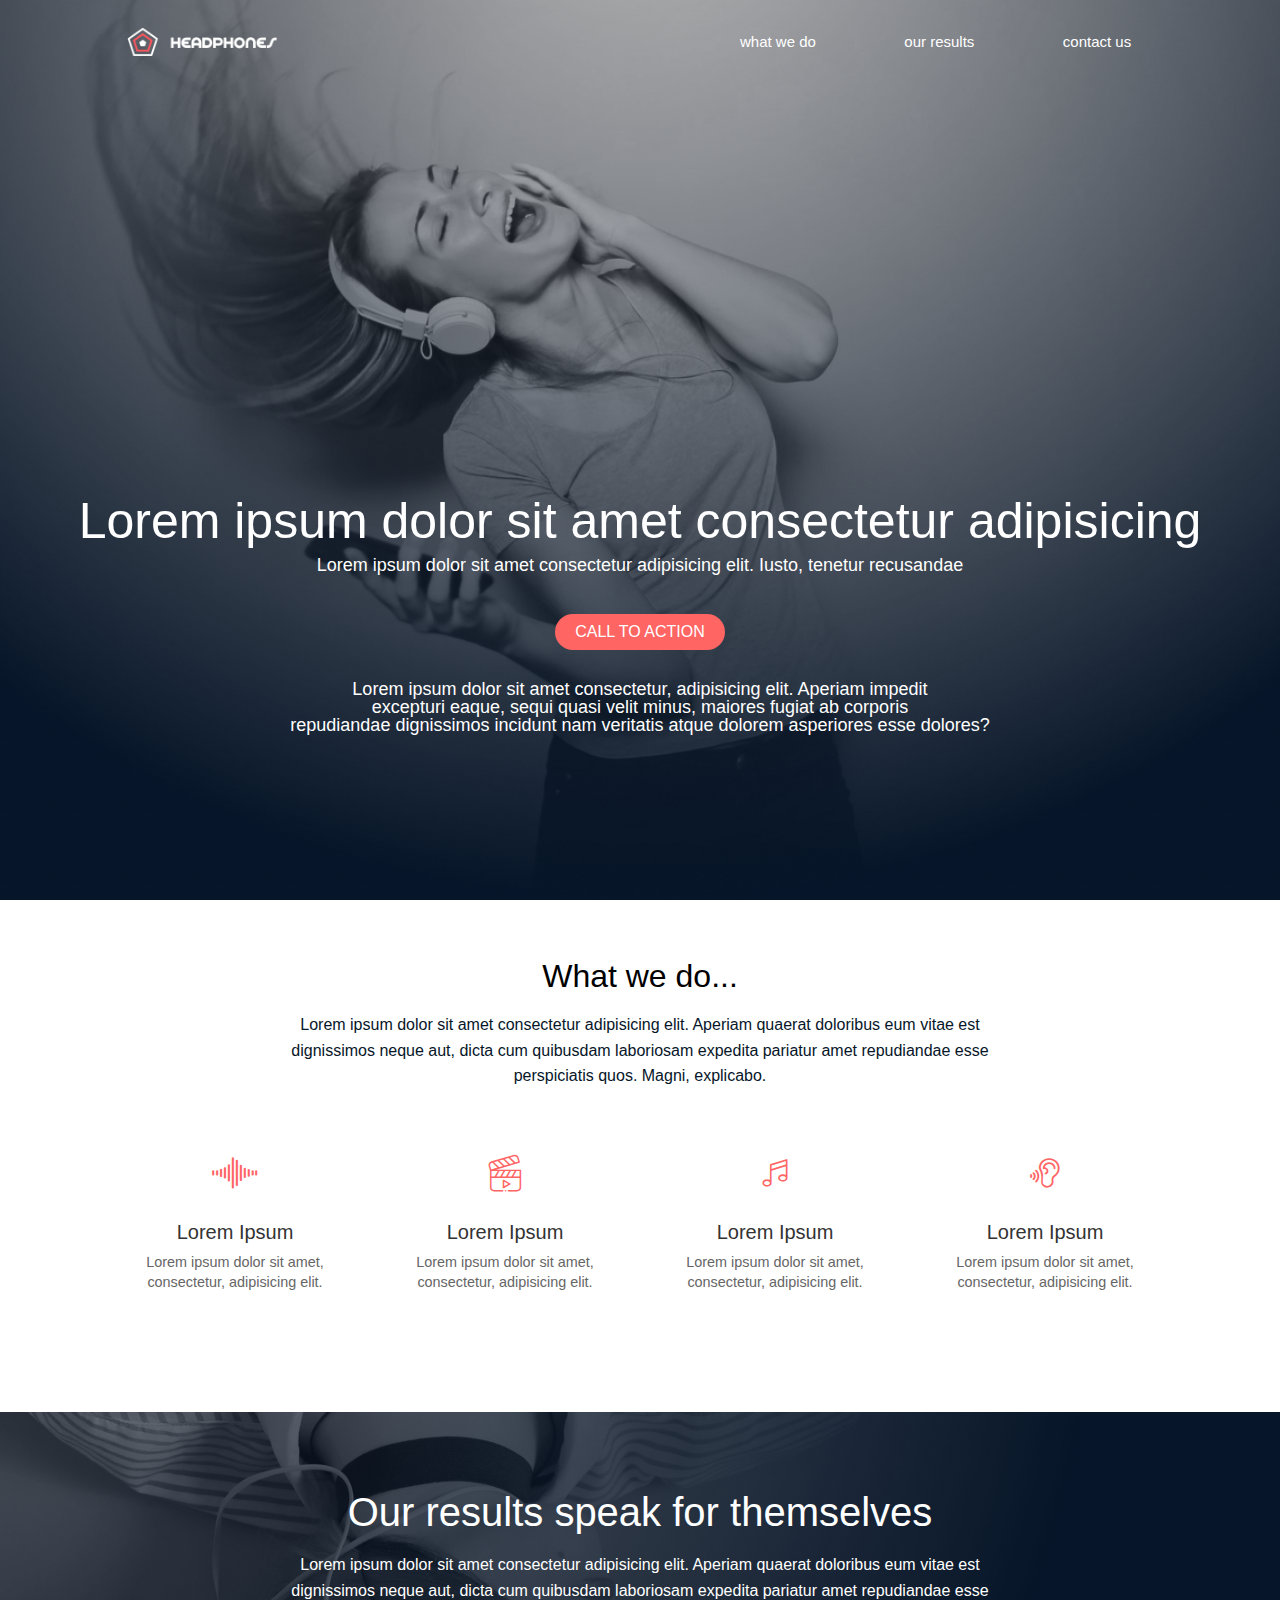
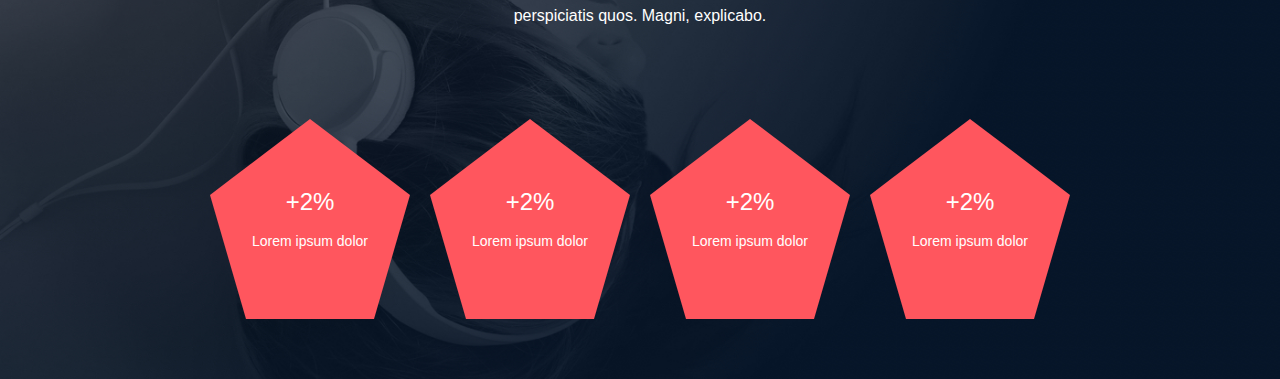
<file: headphones/6-index.html>
<!DOCTYPE html>
<html lang="en">
    <head>
        <meta charset="UTF-8">
        <meta name="viewport" content="width=device-width, initial-scale=1.0">
        <title>Document</title>
        <link rel="stylesheet" href="/headphones/reset.css">
        <link rel="stylesheet" href="/headphones/6-styles.css">
        <link rel="stylesheet"
            href="/headphones/holberton_school-icon/style.css">
    </head>
    <body>
        <header>
            <nav>
                <img src="/headphones/images/logo_headphones.png"
                    alt="Headphones Logo">
                <div class="nav-links" id="navLinks">
                    <label for="menu-toggle" class="close-sidebar-button"
                        onclick="hideMenu()">
                        <svg class="x-icon" xmlns="http://www.w3.org/2000/svg"
                            fill="none" height="32px" viewBox="0 0 24 24"
                            width="32px" stroke-width="1.5"
                            stroke="currentColor" class="size-6">
                            <path stroke-linecap="round" stroke-linejoin="round"
                                d="M6 18 18 6M6 6l12 12" />
                        </svg>
                    </label>
                    <ul>
                        <li><a href>what we do</a></li>
                        <li><a href>our results</a></li>
                        <li><a href>contact us</a></li>
                    </ul>
                </div>
                <label for="menu-toggle" class="open-sidebar-button"
                    onclick="showMenu()">
                    <svg class="menu-icon" xmlns="http://www.w3.org/2000/svg"
                        fill="none" height="32px" viewBox="0 0 24 24"
                        width="32px" stroke-width="1.5" stroke="currentColor"
                        class="size-6">
                        <path stroke-linecap="round" stroke-linejoin="round"
                            d="M3.75 6.75h16.5M3.75 12h16.5m-16.5 5.25h16.5" />
                    </svg>
                </label>
            </nav>

            <div class="main-content">
                <h1>Lorem ipsum dolor sit amet consectetur adipisicing</h1>
                <p class="sub-heading">Lorem ipsum dolor sit amet consectetur
                    adipisicing elit.
                    Iusto, tenetur recusandae</p>
                <a class="main-content-btn" href="#">CALL TO ACTION</a>
                <p class="description">
                    Lorem ipsum dolor sit amet consectetur, adipisicing elit.
                    Aperiam impedit <br> excepturi eaque, sequi quasi velit
                    minus, maiores fugiat ab corporis <br> repudiandae
                    dignissimos incidunt nam veritatis atque dolorem
                    asperiores esse dolores?</p>
            </div>
        </header>
        <main>
            <section class="what-we-do">
                <div class="what-we-do-content">
                    <h1>What we do...</h1>
                    <p>Lorem ipsum dolor sit amet consectetur adipisicing elit.
                        Aperiam quaerat doloribus eum vitae est dignissimos
                        neque aut, dicta cum quibusdam laboriosam expedita
                        pariatur amet repudiandae esse perspiciatis quos. Magni,
                        explicabo.</p>
                </div>
                <div class="with-icons">
                    <div class="icon">
                        <span class="holberton_school-icon-ic_sound"></span>
                        <h3>Lorem Ipsum</h3>
                        <p>Lorem ipsum dolor sit amet,<br> consectetur,
                            adipisicing elit.</p>
                    </div>
                    <div class="icon">
                        <span class="holberton_school-icon-ic_video"></span>
                        <h3>Lorem Ipsum</h3>
                        <p>Lorem ipsum dolor sit amet,<br> consectetur,
                            adipisicing elit.</p>
                    </div>
                    <div class="icon">
                        <span class="holberton_school-icon-ic_music"></span>
                        <h3>Lorem Ipsum</h3>
                        <p>Lorem ipsum dolor sit amet,<br> consectetur,
                            adipisicing elit.</p>
                    </div>
                    <div class="icon">
                        <span class="holberton_school-icon-ic_hearing"></span>
                        <h3>Lorem Ipsum</h3>
                        <p>Lorem ipsum dolor sit amet,<br> consectetur,
                            adipisicing elit.</p>
                    </div>
                </section>
                <section class="our-results">
                    <div class="our-results-content">
                        <h1>Our results speak for themselves</h1>
                        <p>Lorem ipsum dolor sit amet consectetur adipisicing
                            elit. Aperiam quaerat doloribus eum vitae est
                            dignissimos neque aut, dicta cum quibusdam
                            laboriosam
                            expedita pariatur amet repudiandae esse perspiciatis
                            quos. Magni, explicabo.</p>
                    </div>

                    <div class="results">
                        <div class="result">
                            <h2>+2%</h2>
                            <p>Lorem ipsum dolor </p>
                        </div>
                        <div class="result">
                            <h2>+2%</h2>
                            <p>Lorem ipsum dolor</p>
                        </div>

                        <div class="result">
                            <h2>+2%</h2>
                            <p>Lorem ipsum dolor </p>
                        </div>
                        <div class="result">
                            <h2>+2%</h2>
                            <p>Lorem ipsum dolor </p>
                        </div>
                    </div>
                </section>
                <!-- <section class="contact-us">
                    <div class="contact">
                        <h1>Contact us</h1>
                        <form action="#">
                            <input type="text" placeholder="Name">
                            <input type="email" placeholder="Email">
                            <textarea name="message" id="message" cols="30"
                                rows="10" placeholder="Your message"></textarea>
                                <a href="#" class="btn-submit">CALL TO ACTION</a>
                        </form>
                    </div>
                </section>
            </main>
            <footer>
                <div class="footer-content">
                    <div class="footer-logo">
                        <img src="/headphones/images/logo_headphones.png"
                            alt="Headphones Logo">
                    </div>
            
                    <div class="footer-social">
                        <a href="#"><span
                                class="holberton_school-icon-ic_facebook"></span></a>
                        <a href="#"><span
                                class="holberton_school-icon-ic_twitter"></span></a>
                        <a href="#"><span
                                class="holberton_school-icon-ic_instagram"></span></a>
                    </div>
                </div>
                <div class="copyright-info">
                    <p>&copy; Headphones2020</p>
                </div>
            </footer> -->

            <script>
        var navLinks = document.getElementById("navLinks");

        function showMenu() {
            navLinks.style.right = "0";
        }

        function hideMenu() {
            navLinks.style.right = "-200px";
        }
    </script>
        </body>
    </html>
</file>
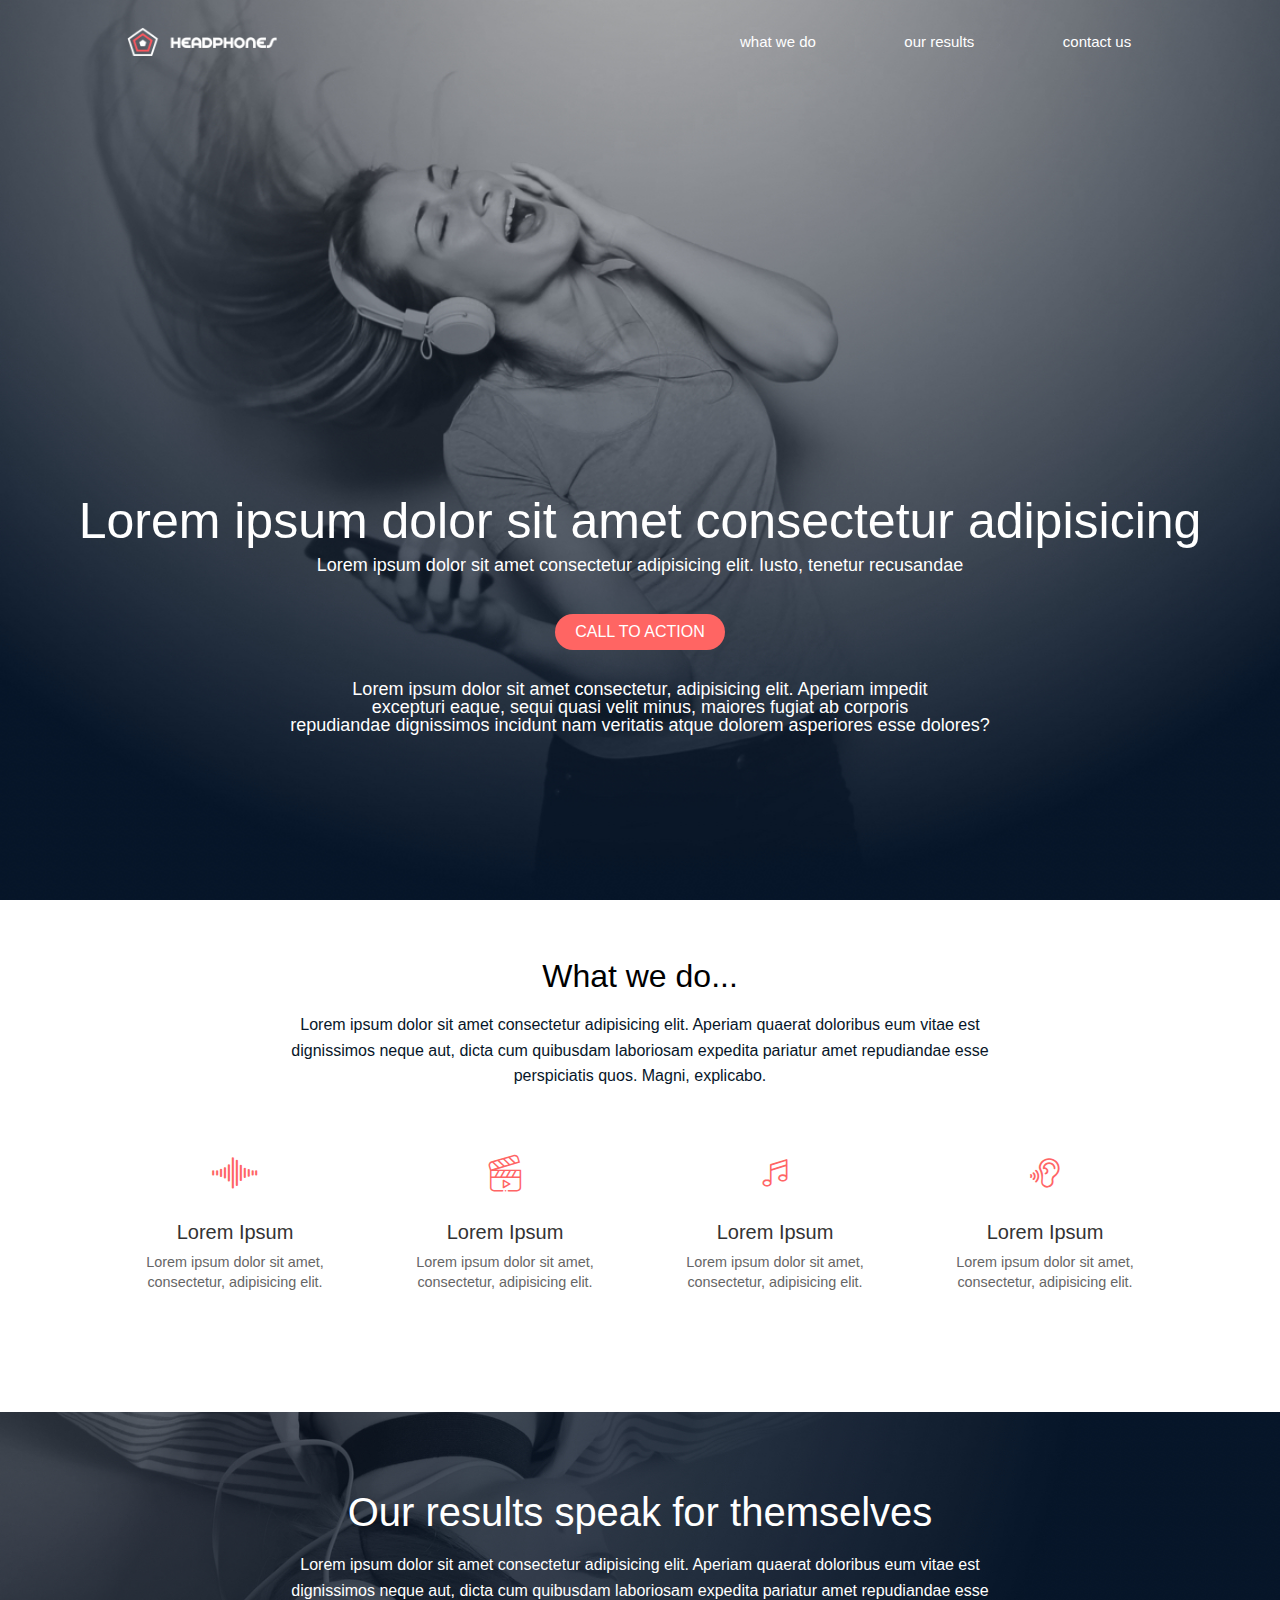
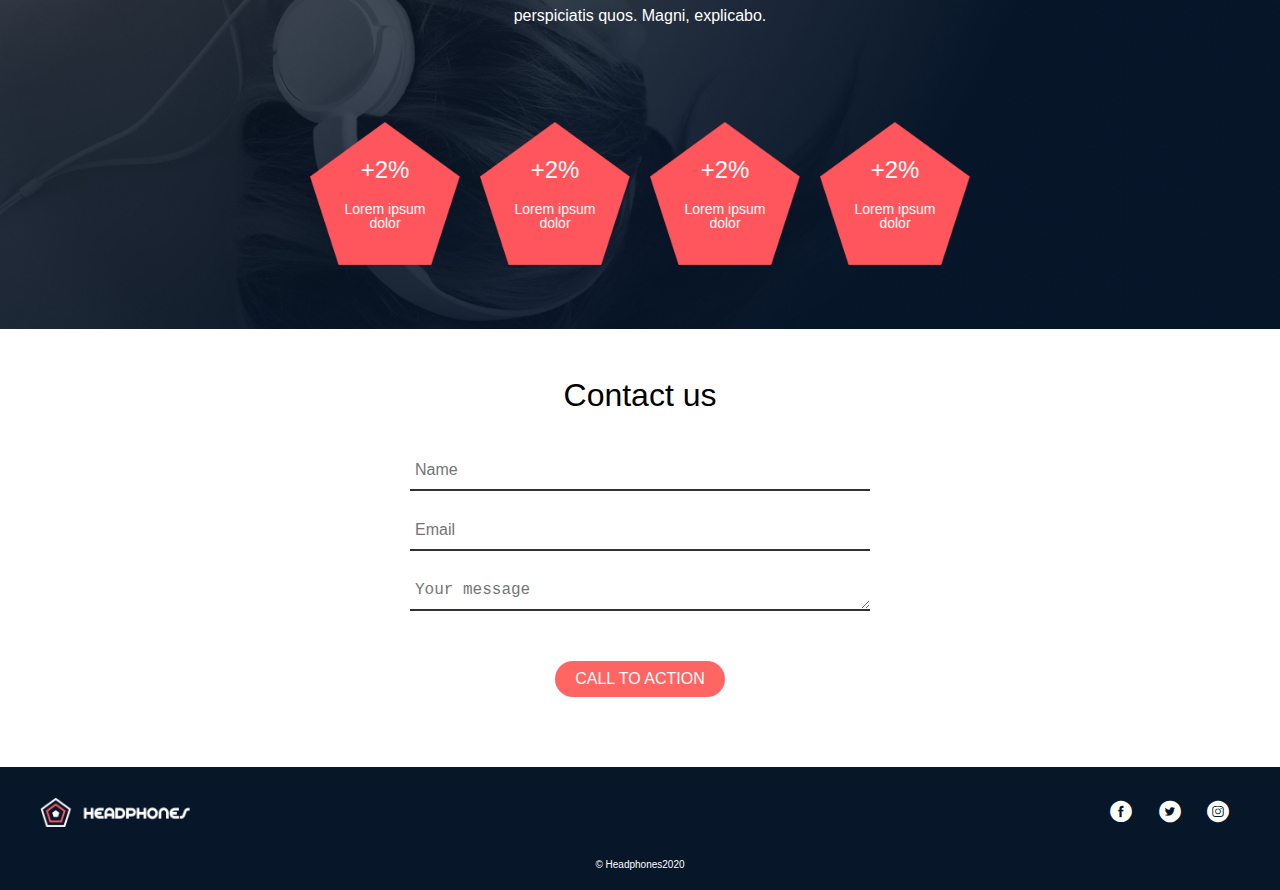
<file: headphones/7-index.html>
<!DOCTYPE html>
<html lang="en">
    <head>
        <meta charset="UTF-8">
        <meta name="viewport" content="width=device-width, initial-scale=1.0">
        <title>Document</title>
        <link rel="stylesheet" href="/headphones/reset.css">
        <link rel="stylesheet" href="/headphones/7-styles.css">
        <link rel="stylesheet"
            href="/headphones/holberton_school-icon/style.css">
    </head>
    <body>
        <header>
            <nav>
                <img src="/headphones/images/logo_headphones.png"
                    alt="Headphones Logo">
                <div class="nav-links" id="navLinks">
                    <label for="menu-toggle" class="close-sidebar-button"
                        onclick="hideMenu()">
                        <svg class="x-icon" xmlns="http://www.w3.org/2000/svg"
                            fill="none" height="32px" viewBox="0 0 24 24"
                            width="32px" stroke-width="1.5"
                            stroke="currentColor" class="size-6">
                            <path stroke-linecap="round" stroke-linejoin="round"
                                d="M6 18 18 6M6 6l12 12" />
                        </svg>
                    </label>
                    <ul>
                        <li><a href="#what-we-do-part">what we do</a></li>
                        <li><a href="#our-results-part">our results</a></li>
                        <li><a href="#contact-us-part">contact us</a></li>
                    </ul>
                </div>
                <label for="menu-toggle" class="open-sidebar-button"
                    onclick="showMenu()">
                    <svg class="menu-icon" xmlns="http://www.w3.org/2000/svg"
                        fill="none" height="32px" viewBox="0 0 24 24"
                        width="32px" stroke-width="1.5" stroke="currentColor"
                        class="size-6">
                        <path stroke-linecap="round" stroke-linejoin="round"
                            d="M3.75 6.75h16.5M3.75 12h16.5m-16.5 5.25h16.5" />
                    </svg>
                </label>
            </nav>

            <div class="main-content">
                <h1>Lorem ipsum dolor sit amet consectetur adipisicing</h1>
                <p class="sub-heading">Lorem ipsum dolor sit amet consectetur
                    adipisicing elit.
                    Iusto, tenetur recusandae</p>
                <a class="main-content-btn" href="#">CALL TO ACTION</a>
                <p class="description">
                    Lorem ipsum dolor sit amet consectetur, adipisicing elit.
                    Aperiam impedit <br> excepturi eaque, sequi quasi velit
                    minus, maiores fugiat ab corporis <br> repudiandae
                    dignissimos incidunt nam veritatis atque dolorem
                    asperiores esse dolores?</p>
            </div>
        </header>
        <main>
            <section id="what-we-do-part"  class="what-we-do">
                <div class="what-we-do-content">
                    <h1>What we do...</h1>
                    <p>Lorem ipsum dolor sit amet consectetur adipisicing elit.
                        Aperiam quaerat doloribus eum vitae est dignissimos
                        neque aut, dicta cum quibusdam laboriosam expedita
                        pariatur amet repudiandae esse perspiciatis quos. Magni,
                        explicabo.</p>
                </div>
                <div class="with-icons">
                    <div class="icon">
                        <span class="holberton_school-icon-ic_sound"></span>
                        <h3>Lorem Ipsum</h3>
                        <p>Lorem ipsum dolor sit amet,<br> consectetur,
                            adipisicing elit.</p>
                    </div>
                    <div class="icon">
                        <span class="holberton_school-icon-ic_video"></span>
                        <h3>Lorem Ipsum</h3>
                        <p>Lorem ipsum dolor sit amet,<br> consectetur,
                            adipisicing elit.</p>
                    </div>
                    <div class="icon">
                        <span class="holberton_school-icon-ic_music"></span>
                        <h3>Lorem Ipsum</h3>
                        <p>Lorem ipsum dolor sit amet,<br> consectetur,
                            adipisicing elit.</p>
                    </div>
                    <div class="icon">
                        <span class="holberton_school-icon-ic_hearing"></span>
                        <h3>Lorem Ipsum</h3>
                        <p>Lorem ipsum dolor sit amet,<br> consectetur,
                            adipisicing elit.</p>
                    </div>
                </section>
                <section id="our-results-part" class="our-results">
                    <div class="our-results-content">
                        <h1>Our results speak for themselves</h1>
                        <p>Lorem ipsum dolor sit amet consectetur adipisicing
                            elit. Aperiam quaerat doloribus eum vitae est
                            dignissimos neque aut, dicta cum quibusdam
                            laboriosam
                            expedita pariatur amet repudiandae esse perspiciatis
                            quos. Magni, explicabo.</p>
                    </div>

                    <div class="results">
                        <div class="result">
                            <h2>+2%</h2>
                            <p>Lorem ipsum dolor </p>
                        </div>
                        <div class="result">
                            <h2>+2%</h2>
                            <p>Lorem ipsum dolor</p>
                        </div>

                        <div class="result">
                            <h2>+2%</h2>
                            <p>Lorem ipsum dolor </p>
                        </div>
                        <div class="result">
                            <h2>+2%</h2>
                            <p>Lorem ipsum dolor </p>
                        </div>
                    </div>
                </section>
                <section id="contact-us-part" class="contact-us">
                    <div class="contact">
                        <h1>Contact us</h1>
                        <form action="#">
                            <input type="text" placeholder="Name">
                            <input type="email" placeholder="Email">
                            <textarea name="message" id="message" cols="30"
                                rows="10" placeholder="Your message"></textarea>
                                <a href="#" class="btn-submit">CALL TO ACTION</a>
                        </form>
                    </div>
                </section>
            </main>
            <footer>
                <div class="footer-content">
                    <div class="footer-logo">
                        <img src="/headphones/images/logo_headphones.png"
                            alt="Headphones Logo">
                    </div>
            
                    <div class="footer-social">
                        <a href="#"><span
                                class="holberton_school-icon-ic_facebook"></span></a>
                        <a href="#"><span
                                class="holberton_school-icon-ic_twitter"></span></a>
                        <a href="#"><span
                                class="holberton_school-icon-ic_instagram"></span></a>
                    </div>
                </div>
                <div class="copyright-info">
                    <p>&copy; Headphones2020</p>
                </div>
            </footer>

            <script>
        var navLinks = document.getElementById("navLinks");

        function showMenu() {
            navLinks.style.right = "0";
        }

        function hideMenu() {
            navLinks.style.right = "-200px";
        }
    </script>
        </body>
    </html>
</file>
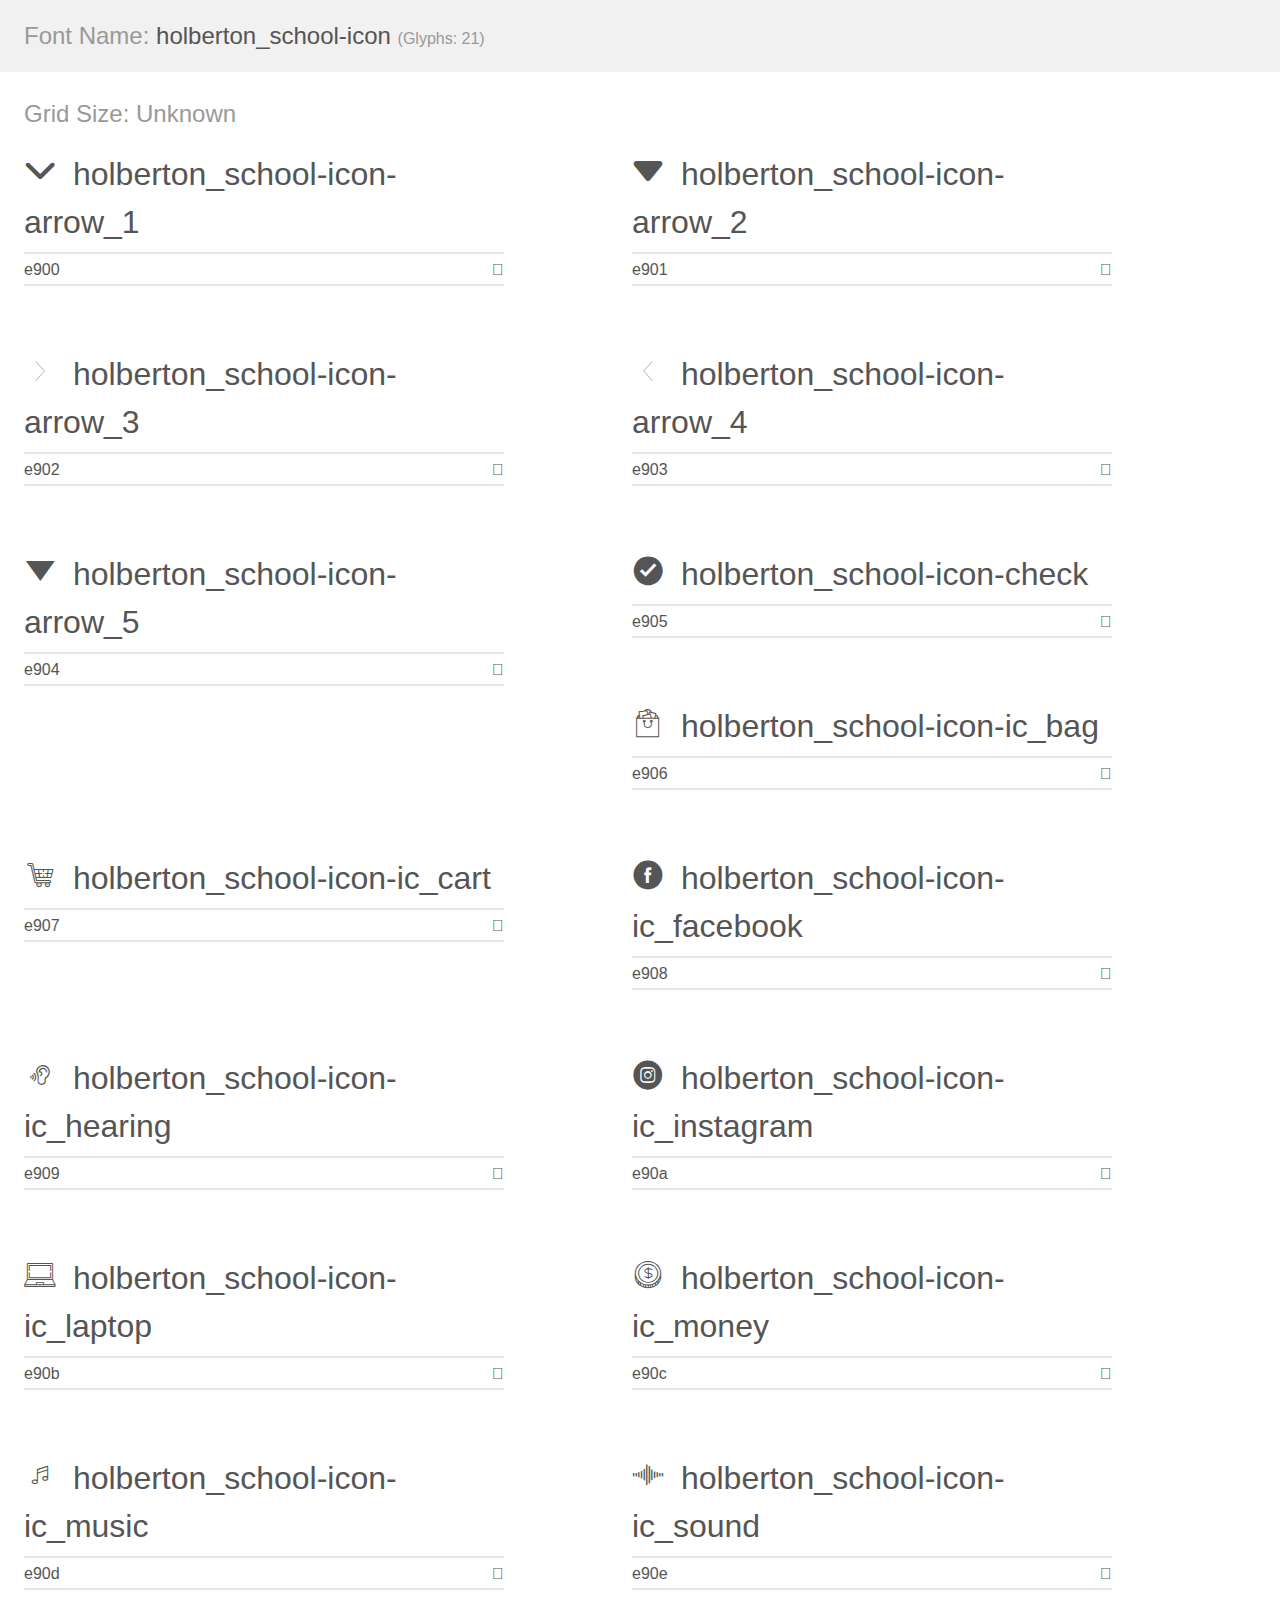
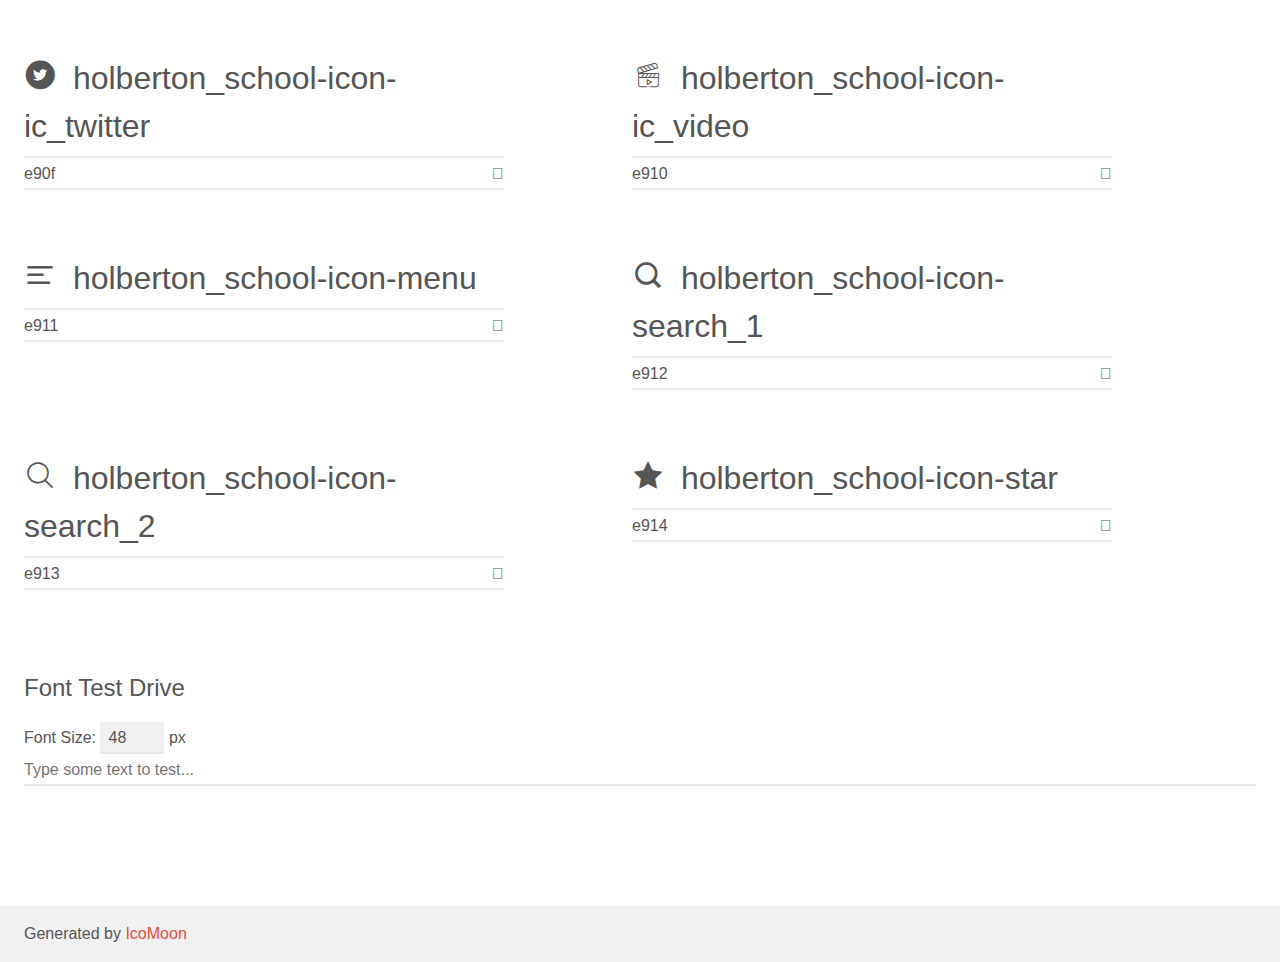
<file: headphones/holberton_school-icon/demo.html>
<!doctype html>
<html>
<head>
    <meta charset="utf-8">
    <title>IcoMoon Demo</title>
    <meta name="description" content="An Icon Font Generated By IcoMoon.io">
    <meta name="viewport" content="width=device-width, initial-scale=1">
    <link rel="stylesheet" href="demo-files/demo.css">
    <link rel="stylesheet" href="style.css"></head>
<body>
    <div class="bgc1 clearfix">
        <h1 class="mhmm mvm"><span class="fgc1">Font Name:</span> holberton_school-icon <small class="fgc1">(Glyphs:&nbsp;21)</small></h1>
    </div>
    <div class="clearfix mhl ptl">
        <h1 class="mvm mtn fgc1">Grid Size: Unknown</h1>
        <div class="glyph fs1">
            <div class="clearfix bshadow0 pbs">
                <span class="holberton_school-icon-arrow_1"></span>
                <span class="mls"> holberton_school-icon-arrow_1</span>
            </div>
            <fieldset class="fs0 size1of1 clearfix hidden-false">
                <input type="text" readonly value="e900" class="unit size1of2" />
                <input type="text" maxlength="1" readonly value="&#xe900;" class="unitRight size1of2 talign-right" />
            </fieldset>
            <div class="fs0 bshadow0 clearfix hidden-true">
                <span class="unit pvs fgc1">liga: </span>
                <input type="text" readonly value="" class="liga unitRight" />
            </div>
        </div>
        <div class="glyph fs1">
            <div class="clearfix bshadow0 pbs">
                <span class="holberton_school-icon-arrow_2"></span>
                <span class="mls"> holberton_school-icon-arrow_2</span>
            </div>
            <fieldset class="fs0 size1of1 clearfix hidden-false">
                <input type="text" readonly value="e901" class="unit size1of2" />
                <input type="text" maxlength="1" readonly value="&#xe901;" class="unitRight size1of2 talign-right" />
            </fieldset>
            <div class="fs0 bshadow0 clearfix hidden-true">
                <span class="unit pvs fgc1">liga: </span>
                <input type="text" readonly value="" class="liga unitRight" />
            </div>
        </div>
        <div class="glyph fs1">
            <div class="clearfix bshadow0 pbs">
                <span class="holberton_school-icon-arrow_3"></span>
                <span class="mls"> holberton_school-icon-arrow_3</span>
            </div>
            <fieldset class="fs0 size1of1 clearfix hidden-false">
                <input type="text" readonly value="e902" class="unit size1of2" />
                <input type="text" maxlength="1" readonly value="&#xe902;" class="unitRight size1of2 talign-right" />
            </fieldset>
            <div class="fs0 bshadow0 clearfix hidden-true">
                <span class="unit pvs fgc1">liga: </span>
                <input type="text" readonly value="" class="liga unitRight" />
            </div>
        </div>
        <div class="glyph fs1">
            <div class="clearfix bshadow0 pbs">
                <span class="holberton_school-icon-arrow_4"></span>
                <span class="mls"> holberton_school-icon-arrow_4</span>
            </div>
            <fieldset class="fs0 size1of1 clearfix hidden-false">
                <input type="text" readonly value="e903" class="unit size1of2" />
                <input type="text" maxlength="1" readonly value="&#xe903;" class="unitRight size1of2 talign-right" />
            </fieldset>
            <div class="fs0 bshadow0 clearfix hidden-true">
                <span class="unit pvs fgc1">liga: </span>
                <input type="text" readonly value="" class="liga unitRight" />
            </div>
        </div>
        <div class="glyph fs1">
            <div class="clearfix bshadow0 pbs">
                <span class="holberton_school-icon-arrow_5"></span>
                <span class="mls"> holberton_school-icon-arrow_5</span>
            </div>
            <fieldset class="fs0 size1of1 clearfix hidden-false">
                <input type="text" readonly value="e904" class="unit size1of2" />
                <input type="text" maxlength="1" readonly value="&#xe904;" class="unitRight size1of2 talign-right" />
            </fieldset>
            <div class="fs0 bshadow0 clearfix hidden-true">
                <span class="unit pvs fgc1">liga: </span>
                <input type="text" readonly value="" class="liga unitRight" />
            </div>
        </div>
        <div class="glyph fs1">
            <div class="clearfix bshadow0 pbs">
                <span class="holberton_school-icon-check"></span>
                <span class="mls"> holberton_school-icon-check</span>
            </div>
            <fieldset class="fs0 size1of1 clearfix hidden-false">
                <input type="text" readonly value="e905" class="unit size1of2" />
                <input type="text" maxlength="1" readonly value="&#xe905;" class="unitRight size1of2 talign-right" />
            </fieldset>
            <div class="fs0 bshadow0 clearfix hidden-true">
                <span class="unit pvs fgc1">liga: </span>
                <input type="text" readonly value="" class="liga unitRight" />
            </div>
        </div>
        <div class="glyph fs1">
            <div class="clearfix bshadow0 pbs">
                <span class="holberton_school-icon-ic_bag"></span>
                <span class="mls"> holberton_school-icon-ic_bag</span>
            </div>
            <fieldset class="fs0 size1of1 clearfix hidden-false">
                <input type="text" readonly value="e906" class="unit size1of2" />
                <input type="text" maxlength="1" readonly value="&#xe906;" class="unitRight size1of2 talign-right" />
            </fieldset>
            <div class="fs0 bshadow0 clearfix hidden-true">
                <span class="unit pvs fgc1">liga: </span>
                <input type="text" readonly value="" class="liga unitRight" />
            </div>
        </div>
        <div class="glyph fs1">
            <div class="clearfix bshadow0 pbs">
                <span class="holberton_school-icon-ic_cart"></span>
                <span class="mls"> holberton_school-icon-ic_cart</span>
            </div>
            <fieldset class="fs0 size1of1 clearfix hidden-false">
                <input type="text" readonly value="e907" class="unit size1of2" />
                <input type="text" maxlength="1" readonly value="&#xe907;" class="unitRight size1of2 talign-right" />
            </fieldset>
            <div class="fs0 bshadow0 clearfix hidden-true">
                <span class="unit pvs fgc1">liga: </span>
                <input type="text" readonly value="" class="liga unitRight" />
            </div>
        </div>
        <div class="glyph fs1">
            <div class="clearfix bshadow0 pbs">
                <span class="holberton_school-icon-ic_facebook"></span>
                <span class="mls"> holberton_school-icon-ic_facebook</span>
            </div>
            <fieldset class="fs0 size1of1 clearfix hidden-false">
                <input type="text" readonly value="e908" class="unit size1of2" />
                <input type="text" maxlength="1" readonly value="&#xe908;" class="unitRight size1of2 talign-right" />
            </fieldset>
            <div class="fs0 bshadow0 clearfix hidden-true">
                <span class="unit pvs fgc1">liga: </span>
                <input type="text" readonly value="" class="liga unitRight" />
            </div>
        </div>
        <div class="glyph fs1">
            <div class="clearfix bshadow0 pbs">
                <span class="holberton_school-icon-ic_hearing"></span>
                <span class="mls"> holberton_school-icon-ic_hearing</span>
            </div>
            <fieldset class="fs0 size1of1 clearfix hidden-false">
                <input type="text" readonly value="e909" class="unit size1of2" />
                <input type="text" maxlength="1" readonly value="&#xe909;" class="unitRight size1of2 talign-right" />
            </fieldset>
            <div class="fs0 bshadow0 clearfix hidden-true">
                <span class="unit pvs fgc1">liga: </span>
                <input type="text" readonly value="" class="liga unitRight" />
            </div>
        </div>
        <div class="glyph fs1">
            <div class="clearfix bshadow0 pbs">
                <span class="holberton_school-icon-ic_instagram"></span>
                <span class="mls"> holberton_school-icon-ic_instagram</span>
            </div>
            <fieldset class="fs0 size1of1 clearfix hidden-false">
                <input type="text" readonly value="e90a" class="unit size1of2" />
                <input type="text" maxlength="1" readonly value="&#xe90a;" class="unitRight size1of2 talign-right" />
            </fieldset>
            <div class="fs0 bshadow0 clearfix hidden-true">
                <span class="unit pvs fgc1">liga: </span>
                <input type="text" readonly value="" class="liga unitRight" />
            </div>
        </div>
        <div class="glyph fs1">
            <div class="clearfix bshadow0 pbs">
                <span class="holberton_school-icon-ic_laptop"></span>
                <span class="mls"> holberton_school-icon-ic_laptop</span>
            </div>
            <fieldset class="fs0 size1of1 clearfix hidden-false">
                <input type="text" readonly value="e90b" class="unit size1of2" />
                <input type="text" maxlength="1" readonly value="&#xe90b;" class="unitRight size1of2 talign-right" />
            </fieldset>
            <div class="fs0 bshadow0 clearfix hidden-true">
                <span class="unit pvs fgc1">liga: </span>
                <input type="text" readonly value="" class="liga unitRight" />
            </div>
        </div>
        <div class="glyph fs1">
            <div class="clearfix bshadow0 pbs">
                <span class="holberton_school-icon-ic_money"></span>
                <span class="mls"> holberton_school-icon-ic_money</span>
            </div>
            <fieldset class="fs0 size1of1 clearfix hidden-false">
                <input type="text" readonly value="e90c" class="unit size1of2" />
                <input type="text" maxlength="1" readonly value="&#xe90c;" class="unitRight size1of2 talign-right" />
            </fieldset>
            <div class="fs0 bshadow0 clearfix hidden-true">
                <span class="unit pvs fgc1">liga: </span>
                <input type="text" readonly value="" class="liga unitRight" />
            </div>
        </div>
        <div class="glyph fs1">
            <div class="clearfix bshadow0 pbs">
                <span class="holberton_school-icon-ic_music"></span>
                <span class="mls"> holberton_school-icon-ic_music</span>
            </div>
            <fieldset class="fs0 size1of1 clearfix hidden-false">
                <input type="text" readonly value="e90d" class="unit size1of2" />
                <input type="text" maxlength="1" readonly value="&#xe90d;" class="unitRight size1of2 talign-right" />
            </fieldset>
            <div class="fs0 bshadow0 clearfix hidden-true">
                <span class="unit pvs fgc1">liga: </span>
                <input type="text" readonly value="" class="liga unitRight" />
            </div>
        </div>
        <div class="glyph fs1">
            <div class="clearfix bshadow0 pbs">
                <span class="holberton_school-icon-ic_sound"></span>
                <span class="mls"> holberton_school-icon-ic_sound</span>
            </div>
            <fieldset class="fs0 size1of1 clearfix hidden-false">
                <input type="text" readonly value="e90e" class="unit size1of2" />
                <input type="text" maxlength="1" readonly value="&#xe90e;" class="unitRight size1of2 talign-right" />
            </fieldset>
            <div class="fs0 bshadow0 clearfix hidden-true">
                <span class="unit pvs fgc1">liga: </span>
                <input type="text" readonly value="" class="liga unitRight" />
            </div>
        </div>
        <div class="glyph fs1">
            <div class="clearfix bshadow0 pbs">
                <span class="holberton_school-icon-ic_twitter"></span>
                <span class="mls"> holberton_school-icon-ic_twitter</span>
            </div>
            <fieldset class="fs0 size1of1 clearfix hidden-false">
                <input type="text" readonly value="e90f" class="unit size1of2" />
                <input type="text" maxlength="1" readonly value="&#xe90f;" class="unitRight size1of2 talign-right" />
            </fieldset>
            <div class="fs0 bshadow0 clearfix hidden-true">
                <span class="unit pvs fgc1">liga: </span>
                <input type="text" readonly value="" class="liga unitRight" />
            </div>
        </div>
        <div class="glyph fs1">
            <div class="clearfix bshadow0 pbs">
                <span class="holberton_school-icon-ic_video"></span>
                <span class="mls"> holberton_school-icon-ic_video</span>
            </div>
            <fieldset class="fs0 size1of1 clearfix hidden-false">
                <input type="text" readonly value="e910" class="unit size1of2" />
                <input type="text" maxlength="1" readonly value="&#xe910;" class="unitRight size1of2 talign-right" />
            </fieldset>
            <div class="fs0 bshadow0 clearfix hidden-true">
                <span class="unit pvs fgc1">liga: </span>
                <input type="text" readonly value="" class="liga unitRight" />
            </div>
        </div>
        <div class="glyph fs1">
            <div class="clearfix bshadow0 pbs">
                <span class="holberton_school-icon-menu"></span>
                <span class="mls"> holberton_school-icon-menu</span>
            </div>
            <fieldset class="fs0 size1of1 clearfix hidden-false">
                <input type="text" readonly value="e911" class="unit size1of2" />
                <input type="text" maxlength="1" readonly value="&#xe911;" class="unitRight size1of2 talign-right" />
            </fieldset>
            <div class="fs0 bshadow0 clearfix hidden-true">
                <span class="unit pvs fgc1">liga: </span>
                <input type="text" readonly value="" class="liga unitRight" />
            </div>
        </div>
        <div class="glyph fs1">
            <div class="clearfix bshadow0 pbs">
                <span class="holberton_school-icon-search_1"></span>
                <span class="mls"> holberton_school-icon-search_1</span>
            </div>
            <fieldset class="fs0 size1of1 clearfix hidden-false">
                <input type="text" readonly value="e912" class="unit size1of2" />
                <input type="text" maxlength="1" readonly value="&#xe912;" class="unitRight size1of2 talign-right" />
            </fieldset>
            <div class="fs0 bshadow0 clearfix hidden-true">
                <span class="unit pvs fgc1">liga: </span>
                <input type="text" readonly value="" class="liga unitRight" />
            </div>
        </div>
        <div class="glyph fs1">
            <div class="clearfix bshadow0 pbs">
                <span class="holberton_school-icon-search_2"></span>
                <span class="mls"> holberton_school-icon-search_2</span>
            </div>
            <fieldset class="fs0 size1of1 clearfix hidden-false">
                <input type="text" readonly value="e913" class="unit size1of2" />
                <input type="text" maxlength="1" readonly value="&#xe913;" class="unitRight size1of2 talign-right" />
            </fieldset>
            <div class="fs0 bshadow0 clearfix hidden-true">
                <span class="unit pvs fgc1">liga: </span>
                <input type="text" readonly value="" class="liga unitRight" />
            </div>
        </div>
        <div class="glyph fs1">
            <div class="clearfix bshadow0 pbs">
                <span class="holberton_school-icon-star"></span>
                <span class="mls"> holberton_school-icon-star</span>
            </div>
            <fieldset class="fs0 size1of1 clearfix hidden-false">
                <input type="text" readonly value="e914" class="unit size1of2" />
                <input type="text" maxlength="1" readonly value="&#xe914;" class="unitRight size1of2 talign-right" />
            </fieldset>
            <div class="fs0 bshadow0 clearfix hidden-true">
                <span class="unit pvs fgc1">liga: </span>
                <input type="text" readonly value="" class="liga unitRight" />
            </div>
        </div>
    </div>

    <!--[if gt IE 8]><!-->
    <div class="mhl clearfix mbl">
        <h1>Font Test Drive</h1>
        <label>
            Font Size: <input id="fontSize" type="number" class="textbox0 mbm"
            min="8" value="48" />
            px
        </label>
        <input id="testText" type="text" class="phl size1of1 mvl"
        placeholder="Type some text to test..." value=""/>
        <div id="testDrive" class="holberton_school-icon-" style="font-family: holberton_school-icon">&nbsp;
        </div>
    </div>
    <!--<![endif]-->
    <div class="bgc1 clearfix">
        <p class="mhl">Generated by <a href="https://icomoon.io/app">IcoMoon</a></p>
    </div>

    <script src="demo-files/demo.js"></script>
</body>
</html>
</file>
<file: headphones/0-styles.css>
body{
    font-family: source san pro , sans-serif;
}
header{
    background-image: url(/headphones/images/headphones_hero_1.jpg);
    background-repeat: no-repeat;
    background-size: cover;
    background-attachment: scroll;
    background-position: center;
    min-height: 100vh;
    width: 100%;
    position: relative;
    overflow: hidden; /* Prevent content overflow */
}

nav{
    display: flex;
    justify-content: space-between;
    align-items: center;
    padding: 2% 6%;
    /* background-color: blueviolet; */
}
nav img{
    width: 150px;
    /* height: 30px; */
    margin-left: 50px;
}
.nav-links{
    flex: 1;
    text-align: right;
}
.nav-links ul li{
    list-style: none;
    display: inline-block;
    padding: 8px 12px;
    position: relative;
    margin-right: 60px;
}
.nav-links ul li a{
    text-decoration: none;
    color: #ffffff;
    font-size: 15px;
}
.nav-links ul li :hover{
    color: #FF6565;
}
.main-content{
    color: #ffffff;
    width: 90%;
    /* background-color: purple; */
    position: absolute;
    top: 70%;
    left: 50%;
    transform: translate(-50%, -50%);
    text-align: center;
}
.main-content h1{
    font-size: 50px;
}
.sub-heading{
    margin: 10px 0 40px;
    font-size: 18px;
    /* font-weight: bold; */
}
.main-content-btn{
    display: inline-block;
    text-decoration: none;
    color: #ffffff;
    background-color: #ff6563;
    padding: 10px 20px; 
    border-radius: 30px;
    cursor: pointer;
}
.main-content-btn:hover{
    opacity: 0.9;
}
.description{
    margin: 30px 0;
    font-size: 18px;
}
.open-sidebar-button, .close-sidebar-button{
    display: none;
}

@media only screen and (max-width: 768px){
    /* Disable fixed background on smaller screens - removed this as its already put in place it header section. Finally changed the background-attachment from fixed to scroll */
    /* header {
        background-attachment: scroll; 
    } */
    .main-content {
        padding: 20px;
        text-align: center;
    }
    .main-content h1{
        font-size: 30px;
    }
    .sub-heading{
        font-size: 15px;
    }
    .nav-links ul li{
        display: block;
        margin: 10px 0;
    }
   
    .nav-links{
        position: absolute;
        background-color: #797C83;
        /* background: palevioletred; */
        height: 40vh;
        width: 200px;
        top: 0;
        right: -200px;
        z-index: 2;
        text-align: left;
        transition: 1s;
        
    }
    
    .open-sidebar-button, .close-sidebar-button{
        display: block;
        color: #ffffff;
        margin: 10px;
        font-size: 22px;
        cursor:pointer;
        
    }
    .nav-links ul{
        padding: 30px;
    }
}
</file>
<file: headphones/1-styles.css>
body{
    font-family: source san pro , sans-serif;
}

header{
    background-image: url(/headphones/images/headphones_hero_1.jpg);
    background-repeat: no-repeat;
    background-size: cover;
    background-attachment: scroll;
    background-position: center;
    min-height: 100vh;
    width: 100%;
    position: relative;
    overflow: hidden; /* Prevent content overflow */
}

nav{
    display: flex;
    justify-content: space-between;
    align-items: center;
    padding: 2% 6%;
    /* background-color: blueviolet; */
}
nav img{
    width: 150px;
    /* height: 30px; */
    margin-left: 50px;
}
.nav-links{
    flex: 1;
    text-align: right;
}
.nav-links ul li{
    list-style: none;
    display: inline-block;
    padding: 8px 12px;
    margin-right: 60px;
    position: relative;
}
.nav-links ul li a{
    text-decoration: none;
    color: #ffffff;
    font-size: 15px;
}
.nav-links ul li :hover{
    color: #FF6565;
}
.main-content{
    color: #ffffff;
    width: 90%;
    /* background-color: purple; */
    position: absolute;
    top: 70%;
    left: 50%;
    transform: translate(-50%, -50%);
    text-align: center;
}
.main-content h1{
    font-size: 50px;
}
.sub-heading{
    margin: 10px 0 40px;
    font-size: 18px;
    /* font-weight: bold; */
}
.main-content-btn{
    display: inline-block;
    text-decoration: none;
    color: #ffffff;
    background-color: #ff6563;
    padding: 10px 20px; 
    border-radius: 30px;
    cursor: pointer;
}
.main-content-btn:hover{
    opacity: 0.9;
}
.description{
    margin: 30px 0;
    font-size: 18px;
}
.open-sidebar-button, .close-sidebar-button{
    display: none;
}
.what-we-do{
    /* background-color: greenyellow; */
    padding: 60px 20px;
    text-align: center;
    color: black;
    
}
.what-we-do h1 {
    font-size: 2.5rem;
    margin-bottom: 20px;
    color: black; /* Slightly darker for emphasis */
}
.what-we-do p {
    font-size: 1rem;
    line-height: 1.6;
    max-width: 700px;
    margin: 0 auto 40px auto;
    color: #071629; /* Softer color for paragraph text */
}
.with-icons {
    display: flex;
    justify-content: center;
    flex-wrap: wrap; /* Allows wrapping on smaller screens */
    gap: 20px; /* Spacing between icons */
}
.icon {
    flex: 1 1 200px; /* Responsive layout: minimum width 200px */
    max-width: 250px;
    background-color: #fff; /* White card background */
    padding: 20px;
    border-radius: 10px;
    text-align: center;
    /* box-shadow: 0 4px 8px rgba(0, 0, 0, 0.1); Subtle shadow for elevation */
    /* transition: transform 0.3s, box-shadow 0.3s; Hover effect */
}
/* .icon:hover {
    transform: scale(1.05);
    box-shadow: 0 8px 16px rgba(0, 0, 0, 0.2);
} */
.icon span {
    font-size: 3rem; /* Icon size */
    color: #FF6565; /* Icon color */
    display: inline-block;
    margin-bottom: 15px;
    
}
.icon h3 {
    font-size: 1.25rem;
    margin: 10px 0;
    color: #333;
}
.icon p {
    font-size: 0.9rem;
    line-height: 1.4;
    color: #666;
}

@media only screen and (max-width: 768px){
    /* Disable fixed background on smaller screens - removed this as its already put in place it header section. Finally changed the background-attachment from fixed to scroll */
    /* header {
        background-attachment: scroll; 
    } */
    .main-content {
        padding: 20px;
        text-align: center;
    }
    .main-content h1{
        font-size: 30px;
    }
    .sub-heading{
        font-size: 15px;
    }
    .nav-links ul li{
        display: block;
        margin: 10px 0;
    }
    .nav-links{
        position: absolute;
        background-color: #797C83;
        /* background: palevioletred; */
        height: 40vh;
        width: 200px;
        top: 0;
        right: -200px;
        z-index: 2;
        text-align: left;
        transition: 1s;
    }
    .open-sidebar-button, .close-sidebar-button{
        display: block;
        color: #ffffff;
        margin: 10px;
        font-size: 22px;
        cursor:pointer;
    }
    .nav-links ul{
        padding: 30px;
    }
   













}
</file>
<file: headphones/holberton_school-icon/style.css>
@font-face {
  font-family: 'holberton_school-icon';
  src:  url('fonts/holberton_school-icon.eot?sq4eq4');
  src:  url('fonts/holberton_school-icon.eot?sq4eq4#iefix') format('embedded-opentype'),
    url('fonts/holberton_school-icon.ttf?sq4eq4') format('truetype'),
    url('fonts/holberton_school-icon.woff?sq4eq4') format('woff'),
    url('fonts/holberton_school-icon.svg?sq4eq4#holberton_school-icon') format('svg');
  font-weight: normal;
  font-style: normal;
  font-display: block;
}

[class^="holberton_school-icon-"], [class*=" holberton_school-icon-"] {
  /* use !important to prevent issues with browser extensions that change fonts */
  font-family: 'holberton_school-icon' !important;
  speak: none;
  font-style: normal;
  font-weight: normal;
  font-variant: normal;
  text-transform: none;
  line-height: 1;

  /* Better Font Rendering =========== */
  -webkit-font-smoothing: antialiased;
  -moz-osx-font-smoothing: grayscale;
}

.holberton_school-icon-arrow_1:before {
  content: "\e900";
}
.holberton_school-icon-arrow_2:before {
  content: "\e901";
}
.holberton_school-icon-arrow_3:before {
  content: "\e902";
}
.holberton_school-icon-arrow_4:before {
  content: "\e903";
}
.holberton_school-icon-arrow_5:before {
  content: "\e904";
}
.holberton_school-icon-check:before {
  content: "\e905";
}
.holberton_school-icon-ic_bag:before {
  content: "\e906";
}
.holberton_school-icon-ic_cart:before {
  content: "\e907";
}
.holberton_school-icon-ic_facebook:before {
  content: "\e908";
}
.holberton_school-icon-ic_hearing:before {
  content: "\e909";
}
.holberton_school-icon-ic_instagram:before {
  content: "\e90a";
}
.holberton_school-icon-ic_laptop:before {
  content: "\e90b";
}
.holberton_school-icon-ic_money:before {
  content: "\e90c";
}
.holberton_school-icon-ic_music:before {
  content: "\e90d";
}
.holberton_school-icon-ic_sound:before {
  content: "\e90e";
}
.holberton_school-icon-ic_twitter:before {
  content: "\e90f";
}
.holberton_school-icon-ic_video:before {
  content: "\e910";
}
.holberton_school-icon-menu:before {
  content: "\e911";
}
.holberton_school-icon-search_1:before {
  content: "\e912";
}
.holberton_school-icon-search_2:before {
  content: "\e913";
}
.holberton_school-icon-star:before {
  content: "\e914";
}
</file>
<file: headphones/2-styles.css>
body{
    font-family: source san pro , sans-serif;
}

header{
    background-image: url(/headphones/images/headphones_hero_1.jpg);
    background-repeat: no-repeat;
    background-size: cover;
    background-attachment: scroll;
    background-position: center;
    min-height: 100vh;
    width: 100%;
    position: relative;
    overflow: hidden; /* Prevent content overflow */
}

nav{
    display: flex;
    justify-content: space-between;
    align-items: center;
    padding: 2% 6%;
    /* background-color: blueviolet; */
}
nav img{
    width: 150px;
    /* height: 30px; */
    margin-left: 50px;
}
.nav-links{
    flex: 1;
    text-align: right;
}
.nav-links ul li{
    list-style: none;
    display: inline-block;
    padding: 8px 12px;
    margin-right: 60px;
    position: relative;
}
.nav-links ul li a{
    text-decoration: none;
    color: #ffffff;
    font-size: 15px;
}
.nav-links ul li :hover{
    color: #FF6565;
}
.main-content{
    color: #ffffff;
    width: 90%;
    /* background-color: purple; */
    position: absolute;
    top: 70%;
    left: 50%;
    transform: translate(-50%, -50%);
    text-align: center;
}
.main-content h1{
    font-size: 50px;
}
.sub-heading{
    margin: 10px 0 40px;
    font-size: 18px;
    /* font-weight: bold; */
}
.main-content-btn{
    display: inline-block;
    text-decoration: none;
    color: #ffffff;
    background-color: #ff6563;
    padding: 10px 20px; 
    border-radius: 30px;
    cursor: pointer;
}
.main-content-btn:hover{
    opacity: 0.9;
}
.description{
    margin: 30px 0;
    font-size: 18px;
}
.open-sidebar-button, .close-sidebar-button{
    display: none;
}
.what-we-do{
    /* background-color: greenyellow; */
    padding: 60px 20px;
    text-align: center;
    color: black;
    
}
/* .what-we-do-content{
    background-color: lightcoral;
} */
.what-we-do h1 {
    font-size: 2.5rem;
    margin-bottom: 20px;
    color: black; /* Slightly darker for emphasis */
}
.what-we-do p {
    font-size: 1rem;
    line-height: 1.6;
    max-width: 700px;
    margin: 0 auto 40px auto;
    color: #071629; /* Softer color for paragraph text */
}
.with-icons {
    display: flex;
    justify-content: center;
    flex-wrap: wrap; /* Allows wrapping on smaller screens */
    gap: 20px; /* Spacing between icons */
}
.icon {
    flex: 1 1 200px; /* Responsive layout: minimum width 200px */
    max-width: 250px;
    background-color: #fff; /* White card background */
    padding: 20px;
    border-radius: 10px;
    text-align: center;
    /* box-shadow: 0 4px 8px rgba(0, 0, 0, 0.1); Subtle shadow for elevation */
    /* transition: transform 0.3s, box-shadow 0.3s; Hover effect */
}
/* .icon:hover {
    transform: scale(1.05);
    box-shadow: 0 8px 16px rgba(0, 0, 0, 0.2);
} */
.icon span {
    font-size: 3rem; /* Icon size */
    color: #FF6565; /* Icon color */
    display: inline-block;
    margin-bottom: 15px;
    
}
.icon h3 {
    font-size: 1.25rem;
    margin: 10px 0;
    color: #333;
}
.icon p {
    font-size: 0.9rem;
    line-height: 1.4;
    color: #666;
}

.our-results{
    background-image: url(/headphones/images/headphones_hero_2.jpg);
    background-repeat: no-repeat;
    background-position: center;
    background-size: cover;
    background-attachment: scroll;
    /* min-height: 80vh; */
    width: 100%;  
    text-align: center;
    padding: 60px 20px;
    
}
.our-results-content {
    max-width: 800px;
    margin: 0 auto 30px; /* Center and add space below */
    padding: 20px;
}

.our-results-content h1{
    font-size: 2.5rem;
    margin-bottom: 20px;
    color: #ffffff;
}
.our-results-content p{
    font-size: 1rem;
    line-height: 1.6;
    max-width: 700px;
    margin: 0 auto 40px auto;
    color: #ffffff;
}
.results{
    display: flex;
    justify-content: center;
    flex-wrap: wrap;
    gap: 20px;
}
.result{
    position: relative;
    background-image: url(/headphones/images/pentagone.png);
    background-size: contain;
    background-repeat: no-repeat;
    background-position: center;
    width: 150px; /* Adjust size as needed */
    height: 150px;
    display: flex;
    justify-content: center;
    align-items: center;
    flex-direction: column;
    text-align: center;
    color: #ffffff;
    padding: 20px;

}
.result h2 {
    font-size: 1.5rem;
    margin: 0;
}
.result p {
    font-size: 0.875rem;
    margin-top: 20px;
}

@media only screen and (max-width: 768px){
    /* Disable fixed background on smaller screens - removed this as its already put in place it header section. Finally changed the background-attachment from fixed to scroll */
    /* header {
        background-attachment: scroll; 
    } */
    .main-content {
        padding: 20px;
        text-align: center;
    }
    .main-content h1{
        font-size: 30px;
    }
    .sub-heading{
        font-size: 15px;
    }
    .nav-links ul li{
        display: block;
        margin: 10px 0;
    }
    .nav-links{
        position: absolute;
        background-color: #797C83;
        /* background: palevioletred; */
        height: 40vh;
        width: 200px;
        top: 0;
        right: -200px;
        z-index: 2;
        text-align: left;
        transition: 1s;
    }
    .open-sidebar-button, .close-sidebar-button{
        display: block;
        color: #ffffff;
        margin: 10px;
        font-size: 22px;
        cursor:pointer;
    }
    .nav-links ul{
        padding: 30px;
    }
    .our-results-content h1 {
        font-size: 2rem;
    }
    .result {
        width: 120px; /* Smaller pentagons on smaller screens */
        height: 120px;
    }
   













}
</file>
<file: headphones/3-styles.css>
* {
    /* margin: 0; */
    /* padding: 0; */
    box-sizing: border-box;
}

body{
    font-family: source san pro , sans-serif;
    width: 100%;
    overflow-x: hidden; /* Prevent horizontal scrolling */
}

header{
    background-image: url(/headphones/images/headphones_hero_1.jpg);
    background-repeat: no-repeat;
    background-size: cover;
    background-attachment: scroll;
    background-position: center;
    min-height: 100vh;
    width: 100%;
    position: relative;
    overflow: hidden; 
}

nav{
    display: flex;
    justify-content: space-between;
    align-items: center;
    padding: 2% 6%;
    /* background-color: blueviolet; */
}
nav img{
    width: 150px;
    /* height: 30px; */
    margin-left: 50px;
}
.nav-links{
    flex: 1;
    text-align: right;
}
.nav-links ul li{
    list-style: none;
    display: inline-block;
    padding: 8px 12px;
    margin-right: 60px;
    position: relative;
}
.nav-links ul li a{
    text-decoration: none;
    color: #ffffff;
    font-size: 15px;
}
.nav-links ul li :hover{
    color: #FF6565;
}
section {
    width: 100%;
    padding: 20px; /* Add space inside */
    margin: 0 auto; /* Center content horizontally */
}
nav, footer {
    width: 100%;
}
.main-content{
    color: #ffffff;
    width: 100%;
    max-width: 1200px;
    padding: 0 20px; /* Add inner padding for breathing space */
    /* background-color: purple; */
    position: absolute;
    top: 70%;
    left: 50%;
    transform: translate(-50%, -50%);
    text-align: center;
}
.main-content h1{
    font-size: 50px;
}
.sub-heading{
    margin: 10px 0 40px;
    font-size: 18px;
    /* font-weight: bold; */
}
.main-content-btn{
    display: inline-block;
    text-decoration: none;
    color: #ffffff;
    background-color: #ff6563;
    padding: 10px 20px; 
    border-radius: 30px;
    cursor: pointer;
}
.main-content-btn:hover{
    opacity: 0.9;
}
.description{
    margin: 30px 0;
    font-size: 18px;
}
.open-sidebar-button, .close-sidebar-button{
    display: none;
}
.what-we-do{
    /* background-color: greenyellow; */
    padding: 60px 20px;
    text-align: center;
    color: black;
    
}
/* .what-we-do-content{
    background-color: lightcoral;
} */
.what-we-do h1 {
    font-size: 2.0rem;
    margin-bottom: 20px;
    color: black; /* Slightly darker for emphasis */
}
.what-we-do p {
    font-size: 1rem;
    line-height: 1.6;
    max-width: 700px;
    margin: 0 auto 40px auto;
    color: #071629; /* Softer color for paragraph text */
}
.with-icons {
    display: flex;
    justify-content: center;
    flex-wrap: wrap; /* Allows wrapping on smaller screens */
    gap: 20px; /* Spacing between icons */
}
.icon {
    flex: 1 1 200px; /* Responsive layout: minimum width 200px */
    max-width: 250px;
    background-color: #fff; /* White card background */
    padding: 20px;
    border-radius: 10px;
    text-align: center;
    /* box-shadow: 0 4px 8px rgba(0, 0, 0, 0.1); Subtle shadow for elevation */
    /* transition: transform 0.3s, box-shadow 0.3s; Hover effect */
}
/* .icon:hover {
    transform: scale(1.05);
    box-shadow: 0 8px 16px rgba(0, 0, 0, 0.2);
} */
.icon span {
    font-size: 3rem; /* Icon size */
    color: #FF6565; /* Icon color */
    display: inline-block;
    margin-bottom: 15px;
    
}
.icon h3 {
    font-size: 1.25rem;
    margin: 10px 0;
    color: #333;
}
.icon p {
    font-size: 0.9rem;
    line-height: 1.4;
    color: #666;
}

.our-results{
    background-image: url(/headphones/images/headphones_hero_2.jpg);
    background-repeat: no-repeat;
    background-position: center;
    background-size: cover;
    background-attachment: scroll;
    /* min-height: 80vh; */
    width: 100%;  
    text-align: center;
    padding: 60px 20px;
    
}
.our-results-content {
    max-width: 800px;
    margin: 0 auto 30px; /* Center and add space below */
    padding: 20px;
}

.our-results-content h1{
    font-size: 2.5rem;
    margin-bottom: 20px;
    color: #ffffff;
}
.our-results-content p{
    font-size: 1rem;
    line-height: 1.6;
    max-width: 700px;
    margin: 0 auto 40px auto;
    color: #ffffff;
}
.results{
    display: flex;
    justify-content: center;
    flex-wrap: wrap;
    gap: 20px;
}
.result{
    position: relative;
    background-image: url(/headphones/images/pentagone.png);
    background-size: contain;
    background-repeat: no-repeat;
    background-position: center;
    width: 150px; /* Adjust size as needed */
    height: 150px;
    display: flex;
    justify-content: center;
    align-items: center;
    flex-direction: column;
    text-align: center;
    color: #ffffff;
    padding: 20px;

}
.result h2 {
    font-size: 1.5rem;
    margin: 0;
}
.result p {
    font-size: 0.875rem;
    margin-top: 20px;
}

.contact-us{
    /* background-color: lightgreen; */
    padding: 50px 20px;
    text-align: center;
    /* width: 100%; */
}
.contact{
    /* background-color: lightcoral; */
    max-width: 500px;
    margin: 0 auto; /* Center and add space below */
}
.contact-us h1{
    font-size: 2.0rem;
    margin-bottom: 20px;
    color: black;
}
/* Form Styling */
form {
    /* background-color: aquamarine; */
    display: flex;
    flex-direction: column;
    align-items: center;
    gap: 20px; /* Space between inputs */
    padding: 20px;
}
/* Input and Textarea Styles */
form input[type="text"],
form input[type="email"]{
    width: 100%; /* Full width within the form container */
    border: none; /* Remove default borders */
    border-bottom: 2px solid #333; /* Add underline */
    outline: none; /*Remove focus outline*/
    padding: 10px 5px;
    font-size: 1rem;
    background: none; /* Transparent background */
    color: black;
    transition: border-color 0.3s ease; /* Smooth border transition */
}
form textarea {
    width: 100%; /* Full width within the form container */
    height: 40px;
    border: none; /* Remove default borders */
    border-bottom: 2px solid #333; /* Add underline */
    outline: none; /*Remove focus outline*/
    padding: 10px 5px;
    font-size: 1rem;
    background: none; /* Transparent background */
    color: black;
    /* Smooth border transition */
    /* transition: border-color 0.3s ease;  */
}
/*form input[type="text"]:focus,
form input[type="email"]:focus,
form textarea:focus {
    border-bottom: 2px solid #007bff; 
}
*/
.btn-submit{
    display: inline-block;
    text-decoration: none;
    color: #ffffff;
    background-color: #ff6563;
    padding: 10px 20px; 
    margin-top: 30px;
    border-radius: 30px;
    cursor: pointer;
}
.btn-submit:hover{
    opacity: 0.9;
}

@media only screen and (max-width: 768px){
    /* Disable fixed background on smaller screens - removed this as its already put in place it header section. Finally changed the background-attachment from fixed to scroll */
    header {
        background-attachment: scroll; 
    }
    section {
        padding: 10px;
    }
    .main-content {
        padding:0 20px;
        text-align: center;
    }
    .main-content h1{
        font-size: 28px;
    }
    .sub-heading{
        font-size: 15px;
    }
    .description{
        font-size: 15px;
    }
    .nav-links ul li{
        display: block;
        margin: 10px 0;
    }
    .nav-links{
        position: absolute;
        background-color: #797C83;
        /* background: palevioletred; */
        height: 40vh;
        width: 200px;
        top: 0;
        right: -200px;
        z-index: 2;
        text-align: left;
        transition: 1s;
    }
    .open-sidebar-button, .close-sidebar-button{
        display: block;
        color: #ffffff;
        margin: 10px;
        font-size: 22px;
        cursor:pointer;
    }
    .nav-links ul{
        padding: 30px;
    }
    .our-results-content h1 {
        font-size: 2rem;
    }
    .result {
        width: 120px; /* Smaller pentagons on smaller screens */
        height: 120px;
    }
    
}
</file>
<file: headphones/4-styles.css>
* {
    /* margin: 0; */
    /* padding: 0; */
    box-sizing: border-box;
}

body{
    font-family: source san pro , sans-serif;
    width: 100%;
}

header{
    background-image: url(/headphones/images/headphones_hero_1.jpg);
    background-repeat: no-repeat;
    background-size: cover;
    background-attachment: scroll;
    background-position: center;
    min-height: 100vh;
    width: 100%;
    position: relative;
    overflow: hidden; /* Prevent horizontal scrolling */
}

nav{
    display: flex;
    justify-content: space-between;
    align-items: center;
    padding: 2% 6%;
    /* background-color: blueviolet; */
}
nav img{
    width: 150px;
    /* height: 30px; */
    margin-left: 50px;
}
.nav-links{
    flex: 1;
    text-align: right;
}
.nav-links ul li{
    list-style: none;
    display: inline-block;
    padding: 8px 12px;
    margin-right: 60px;
    position: relative;
}
.nav-links ul li a{
    text-decoration: none;
    color: #ffffff;
    font-size: 15px;
}
.nav-links ul li :hover{
    color: #FF6565;
}
section {
    width: 100%;
    padding: 20px; /* Add space inside */
    margin: 0 auto; /* Center content horizontally */
}
nav, footer {
    width: 100%;
}
.main-content{
    color: #ffffff;
    width: 100%;
    max-width: 1200px;
    padding: 0 20px; /* Add inner padding for breathing space */
    /* background-color: purple; */
    position: absolute;
    top: 70%;
    left: 50%;
    transform: translate(-50%, -50%);
    text-align: center;
}
.main-content h1{
    font-size: 50px;
}
.sub-heading{
    margin: 10px 0 40px;
    font-size: 18px;
    /* font-weight: bold; */
}
.main-content-btn{
    display: inline-block;
    text-decoration: none;
    color: #ffffff;
    background-color: #ff6563;
    padding: 10px 20px; 
    border-radius: 30px;
    cursor: pointer;
}
.main-content-btn:hover{
    opacity: 0.9;
}
.description{
    margin: 30px 0;
    font-size: 18px;
}
.open-sidebar-button, .close-sidebar-button{
    display: none;
}
.what-we-do{
    /* background-color: greenyellow; */
    padding: 60px 20px;
    text-align: center;
    color: black;
    
}
/* .what-we-do-content{
    background-color: lightcoral;
} */
.what-we-do h1 {
    font-size: 2.0rem;
    margin-bottom: 20px;
    color: black; /* Slightly darker for emphasis */
}
.what-we-do p {
    font-size: 1rem;
    line-height: 1.6;
    max-width: 700px;
    margin: 0 auto 40px auto;
    color: #071629; /* Softer color for paragraph text */
}
.with-icons {
    display: flex;
    justify-content: center;
    flex-wrap: wrap; /* Allows wrapping on smaller screens */
    gap: 20px; /* Spacing between icons */
}
.icon {
    flex: 1 1 200px; /* Responsive layout: minimum width 200px */
    max-width: 250px;
    background-color: #fff; /* White card background */
    padding: 20px;
    border-radius: 10px;
    text-align: center;
    /* box-shadow: 0 4px 8px rgba(0, 0, 0, 0.1); Subtle shadow for elevation */
    /* transition: transform 0.3s, box-shadow 0.3s; Hover effect */
}
/* .icon:hover {
    transform: scale(1.05);
    box-shadow: 0 8px 16px rgba(0, 0, 0, 0.2);
} */
.icon span {
    font-size: 3rem; /* Icon size */
    color: #FF6565; /* Icon color */
    display: inline-block;
    margin-bottom: 15px;
    
}
.icon h3 {
    font-size: 1.25rem;
    margin: 10px 0;
    color: #333;
}
.icon p {
    font-size: 0.9rem;
    line-height: 1.4;
    color: #666;
}

.our-results{
    background-image: url(/headphones/images/headphones_hero_2.jpg);
    background-repeat: no-repeat;
    background-position: center;
    background-size: cover;
    background-attachment: scroll;
    /* min-height: 80vh; */
    width: 100%;  
    text-align: center;
    padding: 60px 20px;
    
}
.our-results-content {
    max-width: 800px;
    margin: 0 auto 30px; /* Center and add space below */
    padding: 20px;
}

.our-results-content h1{
    font-size: 2.5rem;
    margin-bottom: 20px;
    color: #ffffff;
}
.our-results-content p{
    font-size: 1rem;
    line-height: 1.6;
    max-width: 700px;
    margin: 0 auto 40px auto;
    color: #ffffff;
}
.results{
    display: flex;
    justify-content: center;
    flex-wrap: wrap;
    gap: 20px;
}
.result{
    position: relative;
    background-image: url(/headphones/images/pentagone.png);
    background-size: contain;
    background-repeat: no-repeat;
    background-position: center;
    width: 150px; /* Adjust size as needed */
    height: 150px;
    display: flex;
    justify-content: center;
    align-items: center;
    flex-direction: column;
    text-align: center;
    color: #ffffff;
    padding: 20px;

}
.result h2 {
    font-size: 1.5rem;
    margin: 0;
}
.result p {
    font-size: 0.875rem;
    margin-top: 20px;
}

.contact-us{
    /* background-color: lightgreen; */
    padding: 50px 20px;
    text-align: center;
    /* width: 100%; */
}
.contact{
    /* background-color: lightcoral; */
    max-width: 500px;
    margin: 0 auto; /* Center and add space below */
}
.contact-us h1{
    font-size: 2.0rem;
    margin-bottom: 20px;
    color: black;
}
/* Form Styling */
form {
    /* background-color: aquamarine; */
    display: flex;
    flex-direction: column;
    align-items: center;
    gap: 20px; /* Space between inputs */
    padding: 20px;
}
/* Input and Textarea Styles */
form input[type="text"],
form input[type="email"]{
    width: 100%; /* Full width within the form container */
    border: none; /* Remove default borders */
    border-bottom: 2px solid #333; /* Add underline */
    outline: none; /*Remove focus outline*/
    padding: 10px 5px;
    font-size: 1rem;
    background: none; /* Transparent background */
    color: black;
    transition: border-color 0.3s ease; /* Smooth border transition */
}
form textarea {
    width: 100%; /* Full width within the form container */
    height: 40px;
    border: none; /* Remove default borders */
    border-bottom: 2px solid #333; /* Add underline */
    outline: none; /*Remove focus outline*/
    padding: 10px 5px;
    font-size: 1rem;
    background: none; /* Transparent background */
    color: black;
    /* Smooth border transition */
    /* transition: border-color 0.3s ease;  */
}
/*form input[type="text"]:focus,
form input[type="email"]:focus,
form textarea:focus {
    border-bottom: 2px solid #007bff; 
}
*/
.btn-submit{
    display: inline-block;
    text-decoration: none;
    color: #ffffff;
    background-color: #ff6563;
    padding: 10px 20px; 
    margin-top: 30px;
    border-radius: 30px;
    cursor: pointer;
}
.btn-submit:hover{
    opacity: 0.9;
}
footer{
    background-color: #071629;
    color: #ffffff;
    padding: 30px 40px 20px;
    text-align: center;
    width: 100%;
}

/* Flexbox layout for logo and socials */
.footer-content {
    /* background-color: #ff6563; */
    display: flex;
    justify-content: space-between;
    align-items: center;
    margin-bottom: 20px; /* Adds spacing between content and copyright */
}
.footer-logo img {
    max-width: 150px; /* Adjust logo size */
    height: auto; /* Maintain aspect ratio */
}
.footer-social a {
    margin: 0 10px; /* Spacing between social icons */
    color: #ffffff; /* Default color for icons */
    text-decoration: none;
    font-size: 24px; /* Adjust size of social icons */
    transition: color 0.3s ease;
}

.footer-social a:hover {
    color: #FF6565; /* Add a hover effect for social icons */
}

/* Copyright section */
.copyright-info {
    /* background-color: #ff6563; */
    text-align: center;
    font-size: 10px;
    /* Light separator */
    /* border-top: 1px solid #ffffff33;  */
    padding-top: 10px; /* Space above the copyright text */
}


@media only screen and (max-width: 768px){
    /* Disable fixed background on smaller screens - removed this as its already put in place it header section. Finally changed the background-attachment from fixed to scroll */
    header {
        background-attachment: scroll; 
    }
    section {
        padding: 10px;
    }
    .main-content {
        padding:0 20px;
        text-align: center;
    }
    .main-content h1{
        font-size: 28px;
    }
    .sub-heading{
        font-size: 15px;
    }
    .description{
        font-size: 15px;
    }
    .nav-links ul li{
        display: block;
        margin: 10px 0;
    }
    .nav-links{
        position: absolute;
        background-color: #797C83;
        /* background: palevioletred; */
        height: 40vh;
        width: 200px;
        top: 0;
        right: -200px;
        z-index: 2;
        text-align: left;
        transition: 1s;
    }
    .open-sidebar-button, .close-sidebar-button{
        display: block;
        color: #ffffff;
        margin: 10px;
        font-size: 22px;
        cursor:pointer;
    }
    .nav-links ul{
        padding: 30px;
    }
    .our-results-content h1 {
        font-size: 2rem;
    }
    .result {
        width: 120px; /* Smaller pentagons on smaller screens */
        height: 120px;
    }
    .footer-content {
        flex-direction: column; /* Stack items vertically */
        text-align: center;
        gap: 20px; /* Space between logo and socials */ 
    }

}
</file>
<file: headphones/6-styles.css>
* {
    /* margin: 0; */
    /* padding: 0; */
    box-sizing: border-box;
}

body{
    font-family: source san pro , sans-serif;
    width: 100%;
    overflow-x: hidden; /* Prevent horizontal scrolling */
}

header{
    background-image: url(/headphones/images/headphones_hero_1.jpg);
    background-repeat: no-repeat;
    background-size: cover;
    background-attachment: scroll;
    background-position: center;
    min-height: 100vh;
    width: 100%;
    position: relative;
    overflow: hidden; 
}

nav{
    display: flex;
    justify-content: space-between;
    align-items: center;
    padding: 2% 6%;
    /* background-color: blueviolet; */
}
nav img{
    width: 150px;
    /* height: 30px; */
    margin-left: 50px;
}
.nav-links{
    flex: 1;
    text-align: right;
}
.nav-links ul li{
    list-style: none;
    display: inline-block;
    padding: 8px 12px;
    margin-right: 60px;
    position: relative;
}
.nav-links ul li a{
    text-decoration: none;
    color: #ffffff;
    font-size: 15px;
}
.nav-links ul li :hover{
    color: #FF6565;
}
section {
    width: 100%;
    padding: 20px; /* Add space inside */
    margin: 0 auto; /* Center content horizontally */
}
nav, footer {
    width: 100%;
}
.main-content{
    color: #ffffff;
    width: 100%;
    max-width: 1200px;
    padding: 0 20px; /* Add inner padding for breathing space */
    /* background-color: purple; */
    position: absolute;
    top: 70%;
    left: 50%;
    transform: translate(-50%, -50%);
    text-align: center;
}
.main-content h1{
    font-size: 50px;
}
.sub-heading{
    margin: 10px 0 40px;
    font-size: 18px;
    /* font-weight: bold; */
}
.main-content-btn{
    display: inline-block;
    text-decoration: none;
    color: #ffffff;
    background-color: #ff6563;
    padding: 10px 20px; 
    border-radius: 30px;
    cursor: pointer;
}
.main-content-btn:hover{
    opacity: 0.9;
}
.description{
    margin: 30px 0;
    font-size: 18px;
}
.open-sidebar-button, .close-sidebar-button{
    display: none;
}
.what-we-do{
    /* background-color: greenyellow; */
    padding: 60px 20px;
    text-align: center;
    color: black;
    
}
/* .what-we-do-content{
    background-color: lightcoral;
} */
.what-we-do h1 {
    font-size: 2.0rem;
    margin-bottom: 20px;
    color: black; /* Slightly darker for emphasis */
}
.what-we-do p {
    font-size: 1rem;
    line-height: 1.6;
    max-width: 700px;
    margin: 0 auto 40px auto;
    color: #071629; /* Softer color for paragraph text */
}
.with-icons {
    display: flex;
    justify-content: center;
    flex-wrap: wrap; /* Allows wrapping on smaller screens */
    gap: 20px; /* Spacing between icons */
}
.icon {
    flex: 1 1 200px; /* Responsive layout: minimum width 200px */
    max-width: 250px;
    background-color: #fff; /* White card background */
    padding: 20px;
    border-radius: 10px;
    text-align: center;
    /* box-shadow: 0 4px 8px rgba(0, 0, 0, 0.1); Subtle shadow for elevation */
    /* transition: transform 0.3s, box-shadow 0.3s; Hover effect */
}
/* .icon:hover {
    transform: scale(1.05);
    box-shadow: 0 8px 16px rgba(0, 0, 0, 0.2);
} */
.icon span {
    font-size: 3rem; /* Icon size */
    color: #FF6565; /* Icon color */
    display: inline-block;
    margin-bottom: 15px;
    
}
.icon h3 {
    font-size: 1.25rem;
    margin: 10px 0;
    color: #333;
}
.icon p {
    font-size: 0.9rem;
    line-height: 1.4;
    color: #666;
}

.our-results{
    background-image: url(/headphones/images/headphones_hero_2.jpg);
    background-repeat: no-repeat;
    background-position: center;
    background-size: cover;
    background-attachment: scroll;
    /* min-height: 80vh; */
    width: 100%;  
    text-align: center;
    padding: 60px 20px;
    
}
.our-results-content {
    max-width: 800px;
    margin: 0 auto 30px; /* Center and add space below */
    padding: 20px;
}

.our-results-content h1{
    font-size: 2.5rem;
    margin-bottom: 20px;
    color: #ffffff;
}
.our-results-content p{
    font-size: 1rem;
    line-height: 1.6;
    max-width: 700px;
    margin: 0 auto 40px auto;
    color: #ffffff;
}
.results{
    display: flex;
    justify-content: center;
    flex-wrap: wrap;
    gap: 20px;
}
.result{
    position: relative;
    clip-path: polygon(50% 0%, 100% 38%, 82% 100%, 18% 100%, 0% 38%);
    background-color: #ff565e;
    width: 200px; /* Adjust size as needed */
    height: 200px;
    display: flex;
    justify-content: center;
    align-items: center;
    flex-direction: column;
    text-align: center;
    color: #ffffff;
    padding: 20px;

}
.result h2 {
    font-size: 1.5rem;
    margin: 0;
}
.result p {
    font-size: 0.875rem;
    margin-top: 20px;
}

.contact-us{
    /* background-color: lightgreen; */
    padding: 50px 20px;
    text-align: center;
    /* width: 100%; */
}
.contact{
    /* background-color: lightcoral; */
    max-width: 500px;
    margin: 0 auto; /* Center and add space below */
}
.contact-us h1{
    font-size: 2.0rem;
    margin-bottom: 20px;
    color: black;
}
/* Form Styling */
form {
    /* background-color: aquamarine; */
    display: flex;
    flex-direction: column;
    align-items: center;
    gap: 20px; /* Space between inputs */
    padding: 20px;
}
/* Input and Textarea Styles */
form input[type="text"],
form input[type="email"]{
    width: 100%; /* Full width within the form container */
    border: none; /* Remove default borders */
    border-bottom: 2px solid #333; /* Add underline */
    outline: none; /*Remove focus outline*/
    padding: 10px 5px;
    font-size: 1rem;
    background: none; /* Transparent background */
    color: black;
    transition: border-color 0.3s ease; /* Smooth border transition */
}
form textarea {
    width: 100%; /* Full width within the form container */
    height: 40px;
    border: none; /* Remove default borders */
    border-bottom: 2px solid #333; /* Add underline */
    outline: none; /*Remove focus outline*/
    padding: 10px 5px;
    font-size: 1rem;
    background: none; /* Transparent background */
    color: black;
    /* Smooth border transition */
    /* transition: border-color 0.3s ease;  */
}
/*form input[type="text"]:focus,
form input[type="email"]:focus,
form textarea:focus {
    border-bottom: 2px solid #007bff; 
}
*/
.btn-submit{
    display: inline-block;
    text-decoration: none;
    color: #ffffff;
    background-color: #ff6563;
    padding: 10px 20px; 
    margin-top: 30px;
    border-radius: 30px;
    cursor: pointer;
}
.btn-submit:hover{
    opacity: 0.9;
}
footer{
    background-color: #071629;
    color: #ffffff;
    padding: 30px 40px 20px;
    text-align: center;
    width: 100%;
}

/* Flexbox layout for logo and socials */
.footer-content {
    /* background-color: #ff6563; */
    display: flex;
    justify-content: space-between;
    align-items: center;
    margin-bottom: 20px; /* Adds spacing between content and copyright */
}
.footer-logo img {
    max-width: 150px; /* Adjust logo size */
    height: auto; /* Maintain aspect ratio */
}
.footer-social a {
    margin: 0 10px; /* Spacing between social icons */
    color: #ffffff; /* Default color for icons */
    text-decoration: none;
    font-size: 24px; /* Adjust size of social icons */
    transition: color 0.3s ease;
}

.footer-social a:hover {
    color: #FF6565; /* Add a hover effect for social icons */
}

/* Copyright section */
.copyright-info {
    /* background-color: #ff6563; */
    text-align: center;
    font-size: 10px;
    /* Light separator */
    /* border-top: 1px solid #ffffff33;  */
    padding-top: 10px; /* Space above the copyright text */
}


@media only screen and (max-width: 768px){
    /* Disable fixed background on smaller screens - removed this as its already put in place it header section. Finally changed the background-attachment from fixed to scroll */
    header {
        background-attachment: scroll; 
    }
    section {
        padding: 10px;
    }
    .main-content {
        padding:0 20px;
        text-align: center;
    }
    .main-content h1{
        font-size: 28px;
    }
    .sub-heading{
        font-size: 15px;
    }
    .description{
        font-size: 15px;
    }
    .nav-links ul li{
        display: block;
        margin: 10px 0;
    }
    .nav-links{
        position: absolute;
        background-color: #797C83;
        /* background: palevioletred; */
        height: 40vh;
        width: 200px;
        top: 0;
        right: -200px;
        z-index: 2;
        text-align: left;
        transition: 1s;
    }
    .open-sidebar-button, .close-sidebar-button{
        display: block;
        color: #ffffff;
        margin: 10px;
        font-size: 22px;
        cursor:pointer;
    }
    .nav-links ul{
        padding: 30px;
    }
    .our-results-content h1 {
        font-size: 2rem;
    }
    .result {
        width: 120px; /* Smaller pentagons on smaller screens */
        height: 120px;
    }
    .footer-content {
        flex-direction: column; /* Stack items vertically */
        text-align: center;
        gap: 20px; /* Space between logo and socials */ 
    }

}
</file>
<file: headphones/7-styles.css>
* {
    /* margin: 0; */
    /* padding: 0; */
    box-sizing: border-box;
}

body{
    font-family: source san pro , sans-serif;
    width: 100%;
    overflow-x: hidden; /* Prevent horizontal scrolling */
}

header{
    background-image: url(/headphones/images/headphones_hero_1.jpg);
    background-repeat: no-repeat;
    background-size: cover;
    background-attachment: scroll;
    background-position: center;
    min-height: 100vh;
    width: 100%;
    position: relative;
    overflow: hidden; 
}

nav{
    display: flex;
    justify-content: space-between;
    align-items: center;
    padding: 2% 6%;
    /* background-color: blueviolet; */
}
nav img{
    width: 150px;
    /* height: 30px; */
    margin-left: 50px;
}
.nav-links{
    flex: 1;
    text-align: right;
}
.nav-links ul li{
    list-style: none;
    display: inline-block;
    padding: 8px 12px;
    margin-right: 60px;
    position: relative;
}
.nav-links ul li a{
    text-decoration: none;
    color: #ffffff;
    font-size: 15px;
}
.nav-links ul li :hover{
    color: #FF6565;
}
section {
    width: 100%;
    padding: 20px; /* Add space inside */
    margin: 0 auto; /* Center content horizontally */
}
nav, footer {
    width: 100%;
}
.main-content{
    color: #ffffff;
    width: 100%;
    max-width: 1200px;
    padding: 0 20px; /* Add inner padding for breathing space */
    /* background-color: purple; */
    position: absolute;
    top: 70%;
    left: 50%;
    transform: translate(-50%, -50%);
    text-align: center;
}
.main-content h1{
    font-size: 50px;
}
.sub-heading{
    margin: 10px 0 40px;
    font-size: 18px;
    /* font-weight: bold; */
}
.main-content-btn{
    display: inline-block;
    text-decoration: none;
    color: #ffffff;
    background-color: #ff6563;
    padding: 10px 20px; 
    border-radius: 30px;
    cursor: pointer;
}
.main-content-btn:hover{
    opacity: 0.9;
}
.description{
    margin: 30px 0;
    font-size: 18px;
}
.open-sidebar-button, .close-sidebar-button{
    display: none;
}
.what-we-do{
    /* background-color: greenyellow; */
    padding: 60px 20px;
    text-align: center;
    color: black;
    
}
/* .what-we-do-content{
    background-color: lightcoral;
} */
.what-we-do h1 {
    font-size: 2.0rem;
    margin-bottom: 20px;
    color: black; /* Slightly darker for emphasis */
}
.what-we-do p {
    font-size: 1rem;
    line-height: 1.6;
    max-width: 700px;
    margin: 0 auto 40px auto;
    color: #071629; /* Softer color for paragraph text */
}
.with-icons {
    display: flex;
    justify-content: center;
    flex-wrap: wrap; /* Allows wrapping on smaller screens */
    gap: 20px; /* Spacing between icons */
}
.icon {
    flex: 1 1 200px; /* Responsive layout: minimum width 200px */
    max-width: 250px;
    background-color: #fff; /* White card background */
    padding: 20px;
    border-radius: 10px;
    text-align: center;
    /* box-shadow: 0 4px 8px rgba(0, 0, 0, 0.1); Subtle shadow for elevation */
    /* transition: transform 0.3s, box-shadow 0.3s; Hover effect */
}
/* .icon:hover {
    transform: scale(1.05);
    box-shadow: 0 8px 16px rgba(0, 0, 0, 0.2);
} */
.icon span {
    font-size: 3rem; /* Icon size */
    color: #FF6565; /* Icon color */
    display: inline-block;
    margin-bottom: 15px;
    
}
.icon h3 {
    font-size: 1.25rem;
    margin: 10px 0;
    color: #333;
}
.icon p {
    font-size: 0.9rem;
    line-height: 1.4;
    color: #666;
}

.our-results{
    background-image: url(/headphones/images/headphones_hero_2.jpg);
    background-repeat: no-repeat;
    background-position: center;
    background-size: cover;
    background-attachment: scroll;
    /* min-height: 80vh; */
    width: 100%;  
    text-align: center;
    padding: 60px 20px;
    
}
.our-results-content {
    max-width: 800px;
    margin: 0 auto 30px; /* Center and add space below */
    padding: 20px;
}

.our-results-content h1{
    font-size: 2.5rem;
    margin-bottom: 20px;
    color: #ffffff;
}
.our-results-content p{
    font-size: 1rem;
    line-height: 1.6;
    max-width: 700px;
    margin: 0 auto 40px auto;
    color: #ffffff;
}
.results{
    display: flex;
    justify-content: center;
    flex-wrap: wrap;
    gap: 20px;
}
.result{
    position: relative;
    background-image: url(/headphones/images/pentagone.png);
    background-size: contain;
    background-repeat: no-repeat;
    background-position: center;
    width: 150px; /* Adjust size as needed */
    height: 150px;
    display: flex;
    justify-content: center;
    align-items: center;
    flex-direction: column;
    text-align: center;
    color: #ffffff;
    padding: 20px;

}
.result h2 {
    font-size: 1.5rem;
    margin: 0;
}
.result p {
    font-size: 0.875rem;
    margin-top: 20px;
}

.contact-us{
    /* background-color: lightgreen; */
    padding: 50px 20px;
    text-align: center;
    /* width: 100%; */
}
.contact{
    /* background-color: lightcoral; */
    max-width: 500px;
    margin: 0 auto; /* Center and add space below */
}
.contact-us h1{
    font-size: 2.0rem;
    margin-bottom: 20px;
    color: black;
}
/* Form Styling */
form {
    /* background-color: aquamarine; */
    display: flex;
    flex-direction: column;
    align-items: center;
    gap: 20px; /* Space between inputs */
    padding: 20px;
}
/* Input and Textarea Styles */
form input[type="text"],
form input[type="email"]{
    width: 100%; /* Full width within the form container */
    border: none; /* Remove default borders */
    border-bottom: 2px solid #333; /* Add underline */
    outline: none; /*Remove focus outline*/
    padding: 10px 5px;
    font-size: 1rem;
    background: none; /* Transparent background */
    color: black;
    transition: border-color 0.3s ease; /* Smooth border transition */
}
form textarea {
    width: 100%; /* Full width within the form container */
    height: 40px;
    border: none; /* Remove default borders */
    border-bottom: 2px solid #333; /* Add underline */
    outline: none; /*Remove focus outline*/
    padding: 10px 5px;
    font-size: 1rem;
    background: none; /* Transparent background */
    color: black;
    /* Smooth border transition */
    /* transition: border-color 0.3s ease;  */
}
/*form input[type="text"]:focus,
form input[type="email"]:focus,
form textarea:focus {
    border-bottom: 2px solid #007bff; 
}
*/
.btn-submit{
    display: inline-block;
    text-decoration: none;
    color: #ffffff;
    background-color: #ff6563;
    padding: 10px 20px; 
    margin-top: 30px;
    border-radius: 30px;
    cursor: pointer;
}
.btn-submit:hover{
    opacity: 0.9;
}
footer{
    background-color: #071629;
    color: #ffffff;
    padding: 30px 40px 20px;
    text-align: center;
    width: 100%;
}

/* Flexbox layout for logo and socials */
.footer-content {
    /* background-color: #ff6563; */
    display: flex;
    justify-content: space-between;
    align-items: center;
    margin-bottom: 20px; /* Adds spacing between content and copyright */
}
.footer-logo img {
    max-width: 150px; /* Adjust logo size */
    height: auto; /* Maintain aspect ratio */
}
.footer-social a {
    margin: 0 10px; /* Spacing between social icons */
    color: #ffffff; /* Default color for icons */
    text-decoration: none;
    font-size: 24px; /* Adjust size of social icons */
    transition: color 0.3s ease;
}

.footer-social a:hover {
    color: #FF6565; /* Add a hover effect for social icons */
}

/* Copyright section */
.copyright-info {
    /* background-color: #ff6563; */
    text-align: center;
    font-size: 10px;
    /* Light separator */
    /* border-top: 1px solid #ffffff33;  */
    padding-top: 10px; /* Space above the copyright text */
}



@media only screen and (max-width: 768px){
    /* Disable fixed background on smaller screens - removed this as its already put in place it header section. Finally changed the background-attachment from fixed to scroll */
    header {
        background-attachment: scroll; 
    }
    section {
        padding: 10px;
    }
    .main-content {
        padding:0 20px;
        text-align: center;
    }
    .main-content h1{
        font-size: 28px;
    }
    .sub-heading{
        font-size: 15px;
    }
    .description{
        font-size: 15px;
    }
    .nav-links ul li{
        display: block;
        margin: 10px 0;
    }
    .nav-links{
        position: absolute;
        background-color: #797C83;
        /* background: palevioletred; */
        height: 40vh;
        width: 200px;
        top: 0;
        right: -200px;
        z-index: 2;
        text-align: left;
        transition: 1s;
    }
    .open-sidebar-button, .close-sidebar-button{
        display: block;
        color: #ffffff;
        margin: 10px;
        font-size: 22px;
        cursor:pointer;
    }
    .nav-links ul{
        padding: 30px;
    }
    .our-results-content h1 {
        font-size: 2rem;
    }
    .result {
        width: 120px; /* Smaller pentagons on smaller screens */
        height: 120px;
    }
    .footer-content {
        flex-direction: column; /* Stack items vertically */
        text-align: center;
        gap: 20px; /* Space between logo and socials */ 
    }

}
</file>
<file: headphones/holberton_school-icon/demo-files/demo.css>
body {
  padding: 0;
  margin: 0;
  font-family: sans-serif;
  font-size: 1em;
  line-height: 1.5;
  color: #555;
  background: #fff;
}
h1 {
  font-size: 1.5em;
  font-weight: normal;
}
small {
  font-size: .66666667em;
}
a {
  color: #e74c3c;
  text-decoration: none;
}
a:hover, a:focus {
  box-shadow: 0 1px #e74c3c;
}
.bshadow0, input {
  box-shadow: inset 0 -2px #e7e7e7;
}
input:hover {
  box-shadow: inset 0 -2px #ccc;
}
input, fieldset {
  font-family: sans-serif;
  font-size: 1em;
  margin: 0;
  padding: 0;
  border: 0;
}
input {
  color: inherit;
  line-height: 1.5;
  height: 1.5em;
  padding: .25em 0;
}
input:focus {
  outline: none;
  box-shadow: inset 0 -2px #449fdb;
}
.glyph {
  font-size: 16px;
  width: 15em;
  padding-bottom: 1em;
  margin-right: 4em;
  margin-bottom: 1em;
  float: left;
  overflow: hidden;
}
.liga {
  width: 80%;
  width: calc(100% - 2.5em);
}
.talign-right {
  text-align: right;
}
.talign-center {
  text-align: center;
}
.bgc1 {
  background: #f1f1f1;
}
.fgc1 {
  color: #999;
}
.fgc0 {
  color: #000;
}
p {
  margin-top: 1em;
  margin-bottom: 1em;
}
.mvm {
  margin-top: .75em;
  margin-bottom: .75em;
}
.mtn {
  margin-top: 0;
}
.mtl, .mal {
  margin-top: 1.5em;
}
.mbl, .mal {
  margin-bottom: 1.5em;
}
.mal, .mhl {
  margin-left: 1.5em;
  margin-right: 1.5em;
}
.mhmm {
  margin-left: 1em;
  margin-right: 1em;
}
.mls {
  margin-left: .25em;
}
.ptl {
  padding-top: 1.5em;
}
.pbs, .pvs {
  padding-bottom: .25em;
}
.pvs, .pts {
  padding-top: .25em;
}
.unit {
  float: left;
}
.unitRight {
  float: right;
}
.size1of2 {
  width: 50%;
}
.size1of1 {
  width: 100%;
}
.clearfix:before, .clearfix:after {
  content: " ";
  display: table;
}
.clearfix:after {
  clear: both;
}
.hidden-true {
  display: none;
}
.textbox0 {
  width: 3em;
  background: #f1f1f1;
  padding: .25em .5em;
  line-height: 1.5;
  height: 1.5em;
}
#testDrive {
  display: block;
  padding-top: 24px;
  line-height: 1.5;
}
.fs0 {
  font-size: 16px;
}
.fs1 {
  font-size: 32px;
}
</file>
